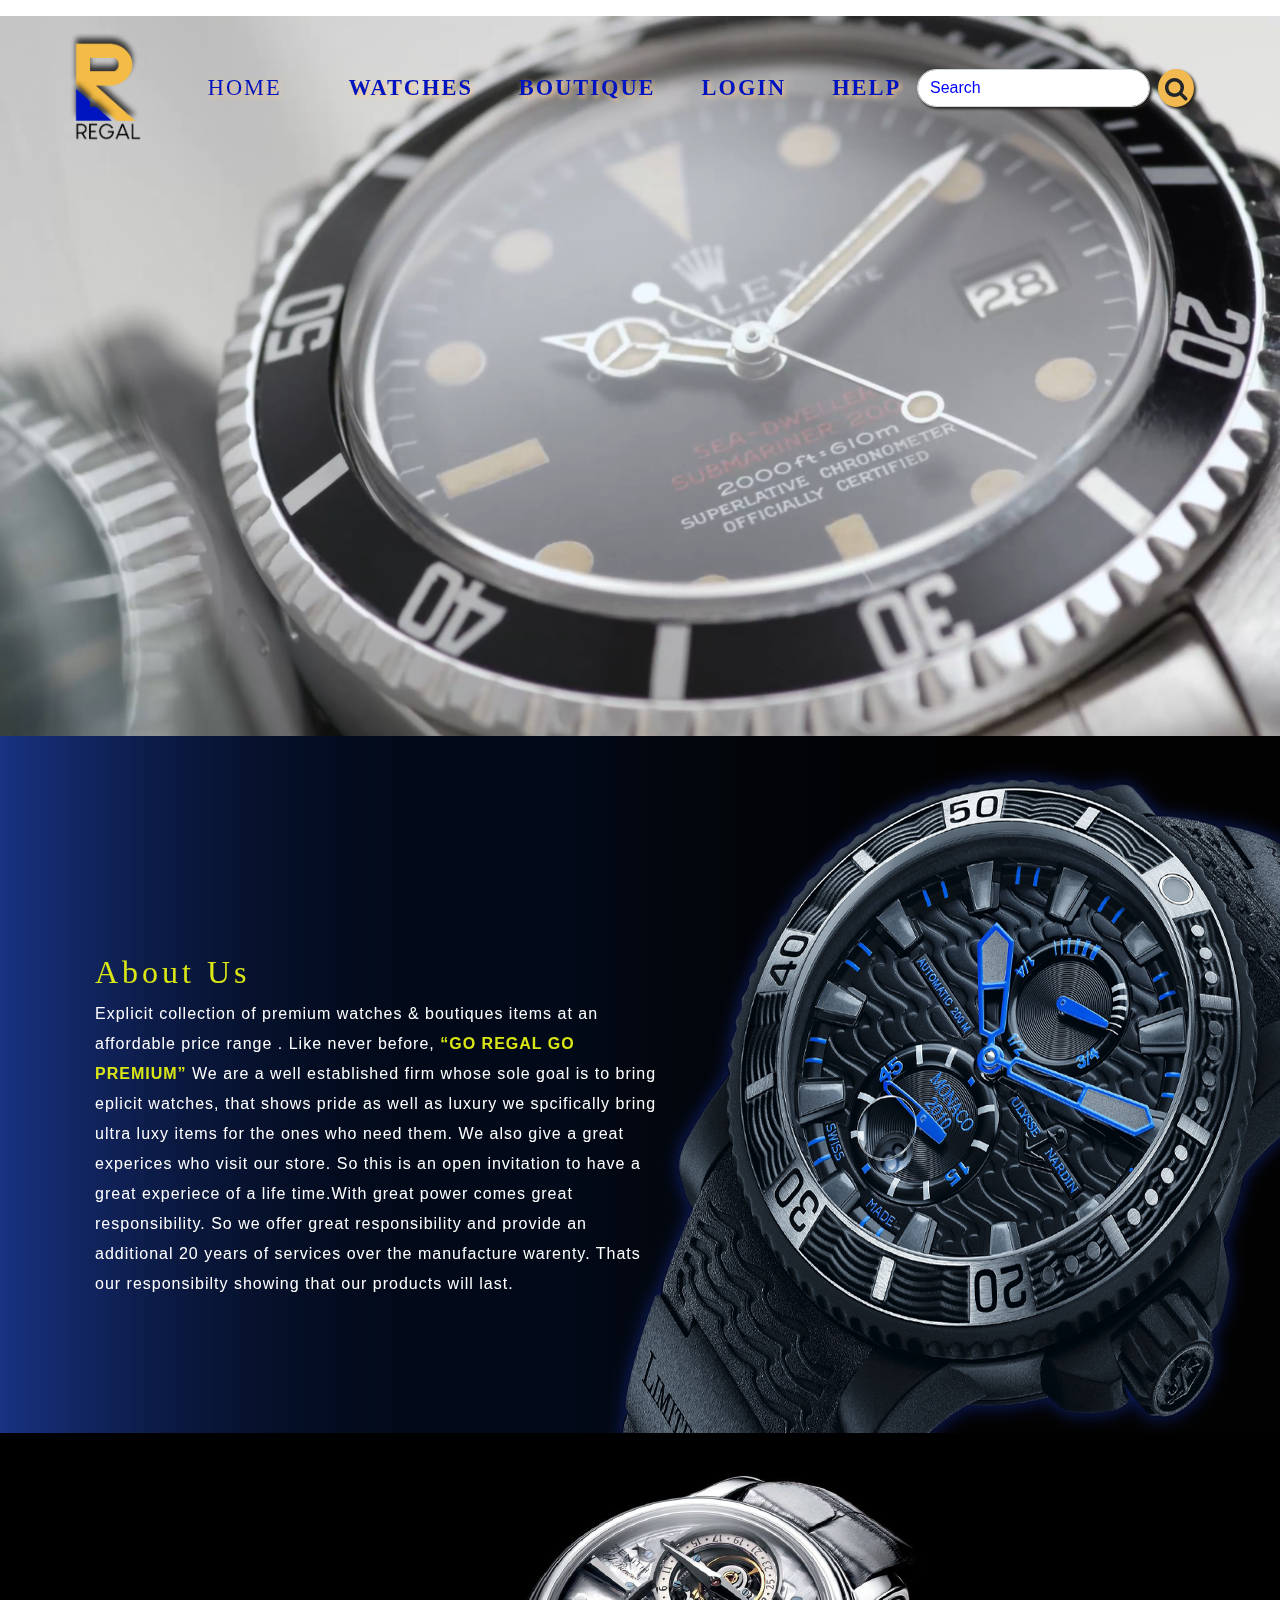
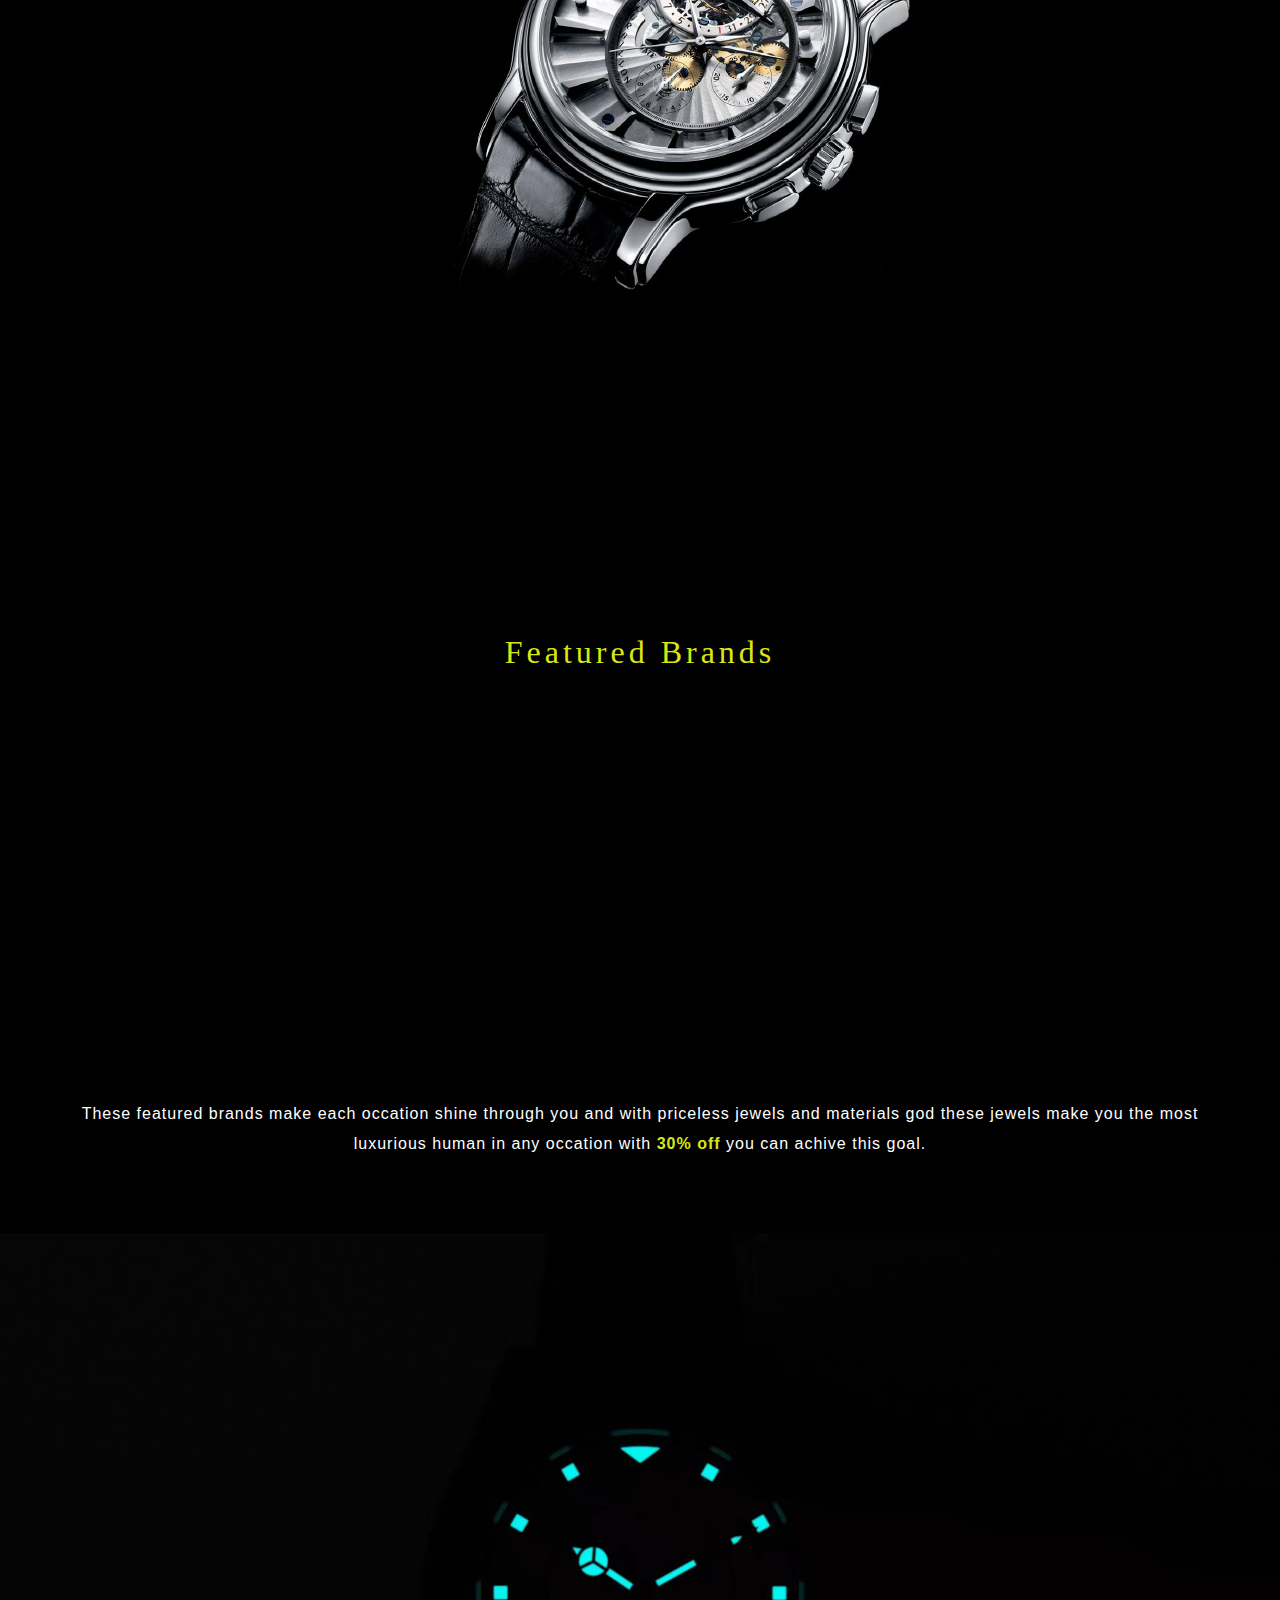
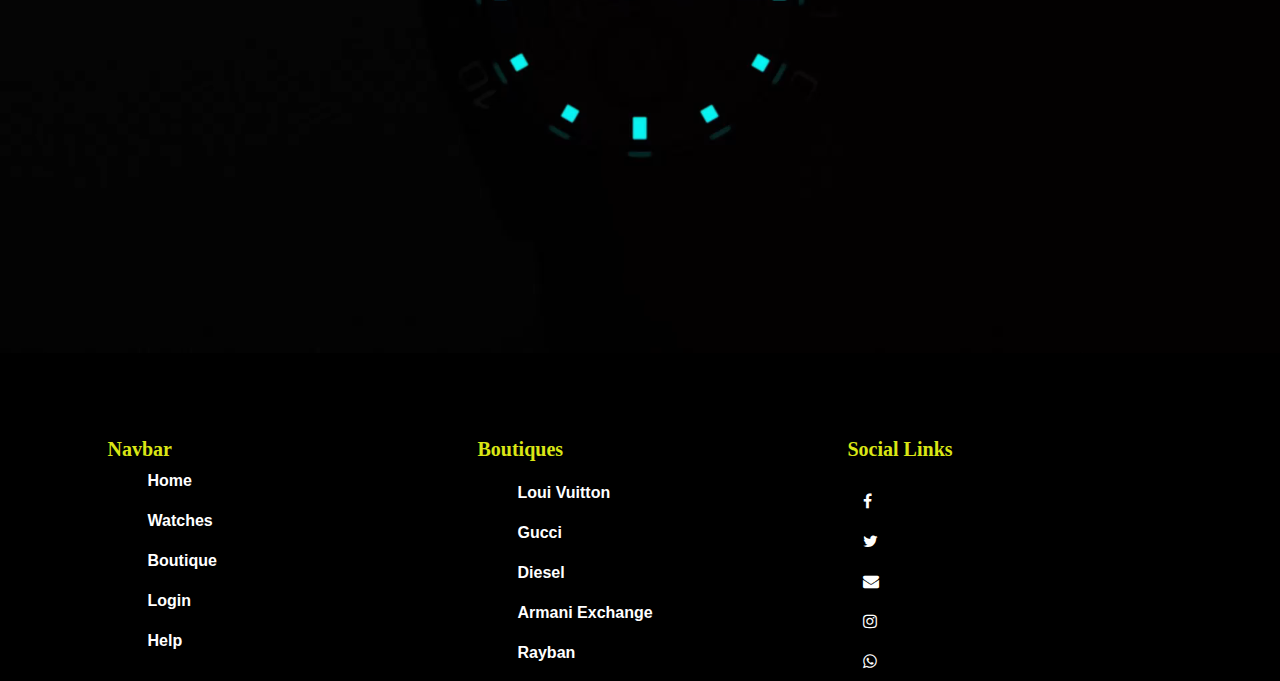
<file: index.html>
<!doctype html>
<html lang="en">

<head>
    <title>Title</title>
    <!-- Required meta tags -->
    <meta charset="utf-8">
    <meta name="viewport" content="width=device-width, initial-scale=1, shrink-to-fit=no">


    <!-- Bootstrap CSS -->
    <link rel="stylesheet" href="https://stackpath.bootstrapcdn.com/font-awesome/4.7.0/css/font-awesome.min.css">
    <link rel="stylesheet" href="https://stackpath.bootstrapcdn.com/bootstrap/4.3.1/css/bootstrap.min.css"
        integrity="sha384-ggOyR0iXCbMQv3Xipma34MD+dH/1fQ784/j6cY/iJTQUOhcWr7x9JvoRxT2MZw1T" crossorigin="anonymous">
        <link rel="stylesheet" href="https://unpkg.com/aos@next/dist/aos.css" />
    <link rel="stylesheet" href="./css/style.css">



</head>

<body>
    <nav class="navbar navbar-expand-sm">

        <a class="navbar-brand" href="./index.html"><img src="./images/final_logo-01-01.png" alt=""
                style="height:110px;padding-left:50px;padding-right: 10px;"></a>
        <li class="nav-item home" style="list-style: none;">
            <a class="nav-link" href="./index.html"
                style="text-decoration: none;font-weight: 300;font-family:Louis George Café;">HOME</a>
        </li>
        <button class="navbar-toggler d-lg-none" type="button" data-toggle="collapse" data-target="#collapsibleNavId"
            aria-controls="collapsibleNavId" aria-expanded="false" aria-label="Toggle navigation"
            style="background-color: aliceblue;">
            <span class="navbar-toggler-icon" style="background-color: ;"></span>
        </button>
        <div class="collapse navbar-collapse" id="collapsibleNavId">
            <ul class="navbar-nav mx-auto">

                <li class="nav-item">
                    <a class="nav-link" href="./watches.html" style="text-decoration: none;">WATCHES</a>
                </li>
                <li class="nav-item">
                    <a class="nav-link" href="./boutiques.html" style="text-decoration: none;">BOUTIQUE</a>
                </li>
                <li class="nav-item">
                    <a class="nav-link" href="./login.html" style="text-decoration: none;">LOGIN</a>
                </li>
                <li class="nav-item">
                    <a class="nav-link" href="./help.html" style="text-decoration: none;">HELP</a>
                </li>

            </ul>
            <form class="form-inline my-2 my-lg-0 row search_col" style="margin-right: 70px;">
                <input class="form-control mr-sm-2 search_bar" type="text" placeholder="Search"
                    style="box-shadow: 2px 2px 3px #26211C;">
                <div class="social-icon fa fa-search text-center search_button" type="submit"
                    style="box-shadow: 2px 2px 3px #26211C;"></div>
            </form>
        </div>
    </nav>

    <video autoplay muted loop src="./videos/intro.mp4" class="intro"></video>

    <div class="about">
        <div class="container about-content" data-aos="fade-up">
            <h3>About Us</h3>
            <p>
                Explicit collection of premium watches & boutiques
                items at an affordable price range . Like never before,
                <b style="color:#dae615">“GO REGAL GO PREMIUM”</b>
                We are a well established firm
                whose sole goal is to bring eplicit
                watches, that shows pride as well
                as luxury we spcifically bring
                ultra luxy items for the ones who
                need them.
                We also give a great experices
                who visit our store. So this is an
                open invitation to have a great
                experiece of a life time.With great power comes great
                responsibility. So we offer great
                responsibility and provide an
                additional 20 years of services
                over the manufacture warenty.
                Thats our responsibilty showing
                that our products will last.
            </p>

        </div>
    </div>
    <div class="mechanics">
        <div class="mechanic" data-aos="fade-up"> 
        <h3 class="text-center">Our Mechanics</h3>
        <p class="text-center">
            With 1000 of moving parts each of our watches are unique and a measterpiece that lasts several decades
            we can customise each watch for your liking to make tham a unique one.
        </p>
    </div>
    </div>
    <div class="featured_items">
        <div class=" container featured text-center">
            <h3 style="margin-top:50px;">Featured Brands</h3>
            <div class="row featured_col" style="margin-top:-30px;">
                <div class="col-sm-4 feat_1 feat" data-aos="fade-right">
              
                    <img src="./images/hublot.png" alt="">
                    <div class="middle">
                        <div class="text">
                            <h5 style="color: white;">HUBLOT</h5>
                            <button class="btn btn-block btn-primary">Buy Now</button>
                        </div>
                    </div>

                </div>
                <div class="col-sm-4 feat_2 feat" data-aos="fade-up">
                  
                    <img src="./images/rolex.png" alt="">
                    <div class="middle">
                        <div class="text">
                            <h5 style="color: white;">ROLEX</h5>
                            <button class="btn btn-block btn-primary">Buy Now</button>
                        </div>
                    </div>
                </div>
                <div class="col-sm-4 feat_3 feat" data-aos="fade-left">
                   
                    <img src="./images/pathek.png" alt="">
                    <div class="middle">
                        <div class="text">
                            <h5 style="color: white;">PATHEK PHILIPP</h5>
                            <button class="btn btn-block btn-primary">Buy Now</button>
                        </div>
                    </div>
                </div>
                <div class="featured_item_content">
                    <p>
                    These featured brands make each occation shine through you and with priceless 
                    jewels and materials god these jewels make you the most luxurious human in any occation 
                    with <b style="color:#dae615;">30% off</b> you can achive this goal. 
                    </p>
                </div>
            </div>
          
        </div>
       
    </div>
   
    <br>
    <br>
    <video class="yatch" autoplay muted loop src="./videos/yatch master.mp4" class="intro">
        
     
    </video>
    <div class="yatch-master text-center" data-aos="fade-up">
        <h2 style="font-family:Louis George Café;">
            ROLEX YATCH-MASTER
           
        </h2>
        <h3 style="color:black">
            For the master in you
        </h3>
       
      </div>

    <footer class="index-footer" style="margin-top: -150px;">
      
      
        <div class="container row">
         
          <div class="col-sm-1"></div>
          <div class="col-sm-4 navbar-bottom">
            <h5><b style="color:#dae615; font-family: Romantic;">Navbar</b></h5>
          <a href="./index.html" style="text-decoration: none;"><ul>Home</ul></a>
          <a href="./watches.html" style="text-decoration: none;"><ul>Watches</ul></a>
          <a href="./boutiques.html" style="text-decoration: none;"><ul>Boutique</ul></a>
          <a href="./login.html" style="text-decoration: none;"><ul>Login</ul></a>
          <a href="./help.html" style="text-decoration: none;"><ul>Help</ul></a>
          </div>
          <div class="col-sm-4 book-tickets">
            <h5><b style="color:#dae615;font-family: Romantic;">Boutiques</b></h5>
            <ul style="margin-top: 20px;">Loui Vuitton</ul>
            <ul>Gucci</ul>
            <ul>Diesel</ul>
            <ul>Armani Exchange</ul>
            <ul>Rayban</ul>
    
          </div>
          <div class="col-sm-3 link">
            <h5><b style="color:#dae615; font-family: Romantic;">Social Links</b></h5>
            <div class="col-sm-1 social-links" style="margin-top: 20px;">
              <a href="#" class="fa fa-facebook"></a>
              <a href="#" class="fa fa-twitter"></a>
              <a href="#" class="fa fa-envelope"></a>
              <a href="#" class="fa fa-instagram"></a>
              <a href="#" class="fa fa-whatsapp"></a>
            </div>
          </div>
          <br>
      </footer>
 


    <!-- Optional JavaScript -->
    <!-- jQuery first, then Popper.js, then Bootstrap JS -->
    <script src="https://code.jquery.com/jquery-3.3.1.slim.min.js"
        integrity="sha384-q8i/X+965DzO0rT7abK41JStQIAqVgRVzpbzo5smXKp4YfRvH+8abtTE1Pi6jizo"
        crossorigin="anonymous"></script>
    <script src="https://cdnjs.cloudflare.com/ajax/libs/popper.js/1.14.7/umd/popper.min.js"
        integrity="sha384-UO2eT0CpHqdSJQ6hJty5KVphtPhzWj9WO1clHTMGa3JDZwrnQq4sF86dIHNDz0W1"
        crossorigin="anonymous"></script>
    <script src="https://stackpath.bootstrapcdn.com/bootstrap/4.3.1/js/bootstrap.min.js"
        integrity="sha384-JjSmVgyd0p3pXB1rRibZUAYoIIy6OrQ6VrjIEaFf/nJGzIxFDsf4x0xIM+B07jRM"
        crossorigin="anonymous"></script>
        <script src="https://unpkg.com/aos@next/dist/aos.js"></script>
        <script>
          AOS.init({
           
              duration:1500
          }
         

          );
        </script>
    </body>

</html>
</file>
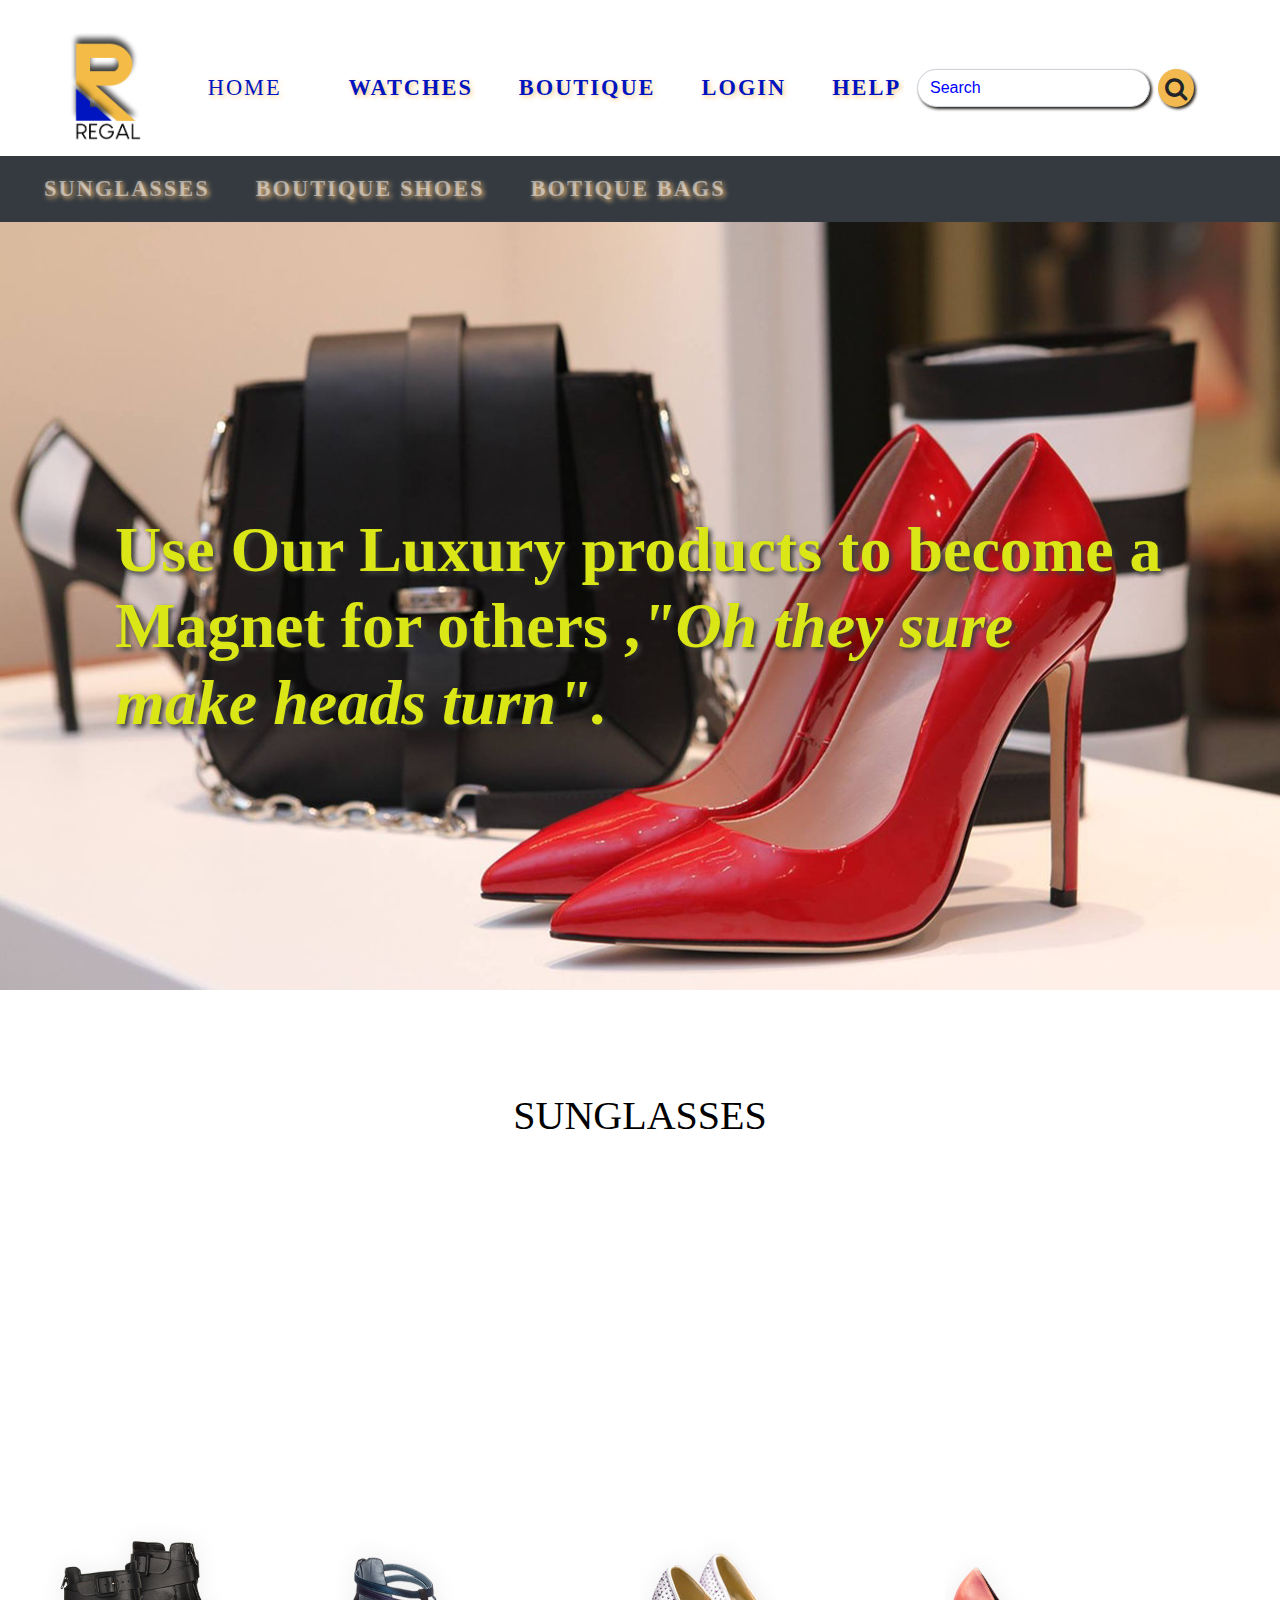
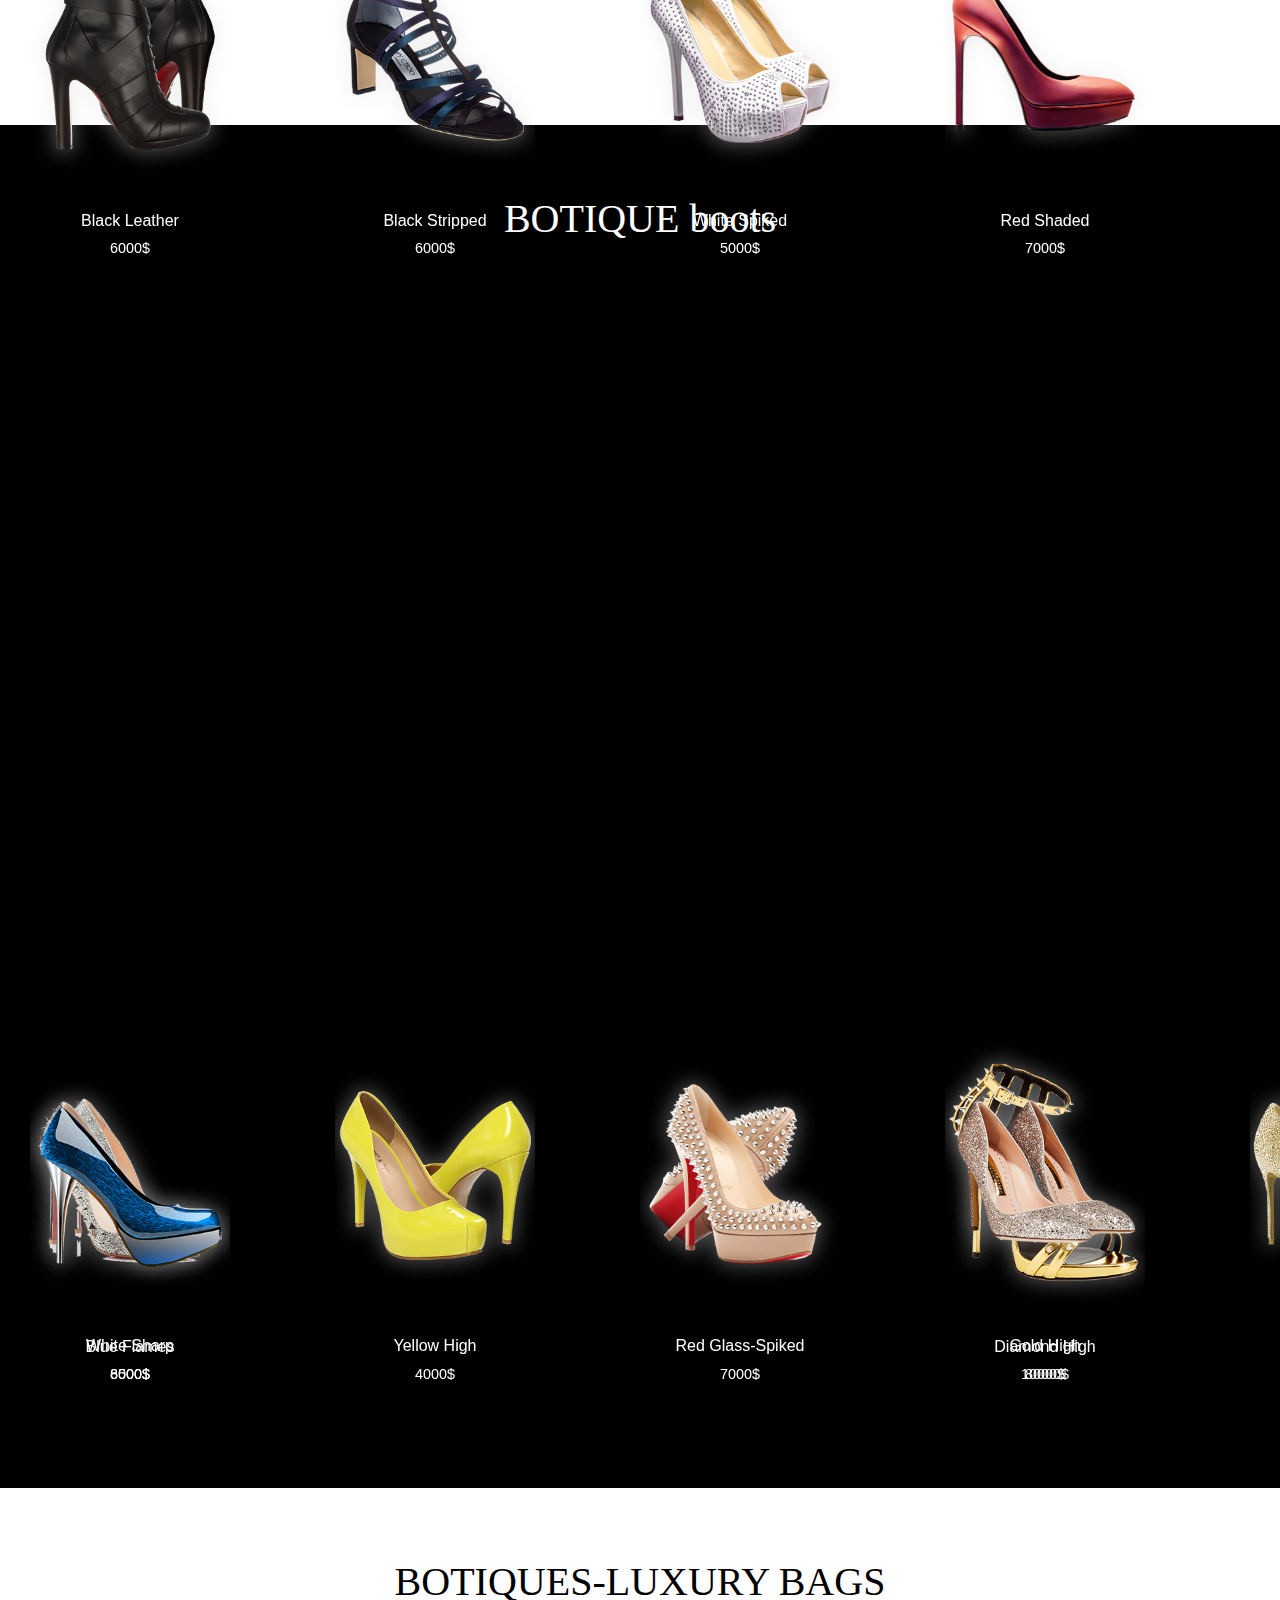
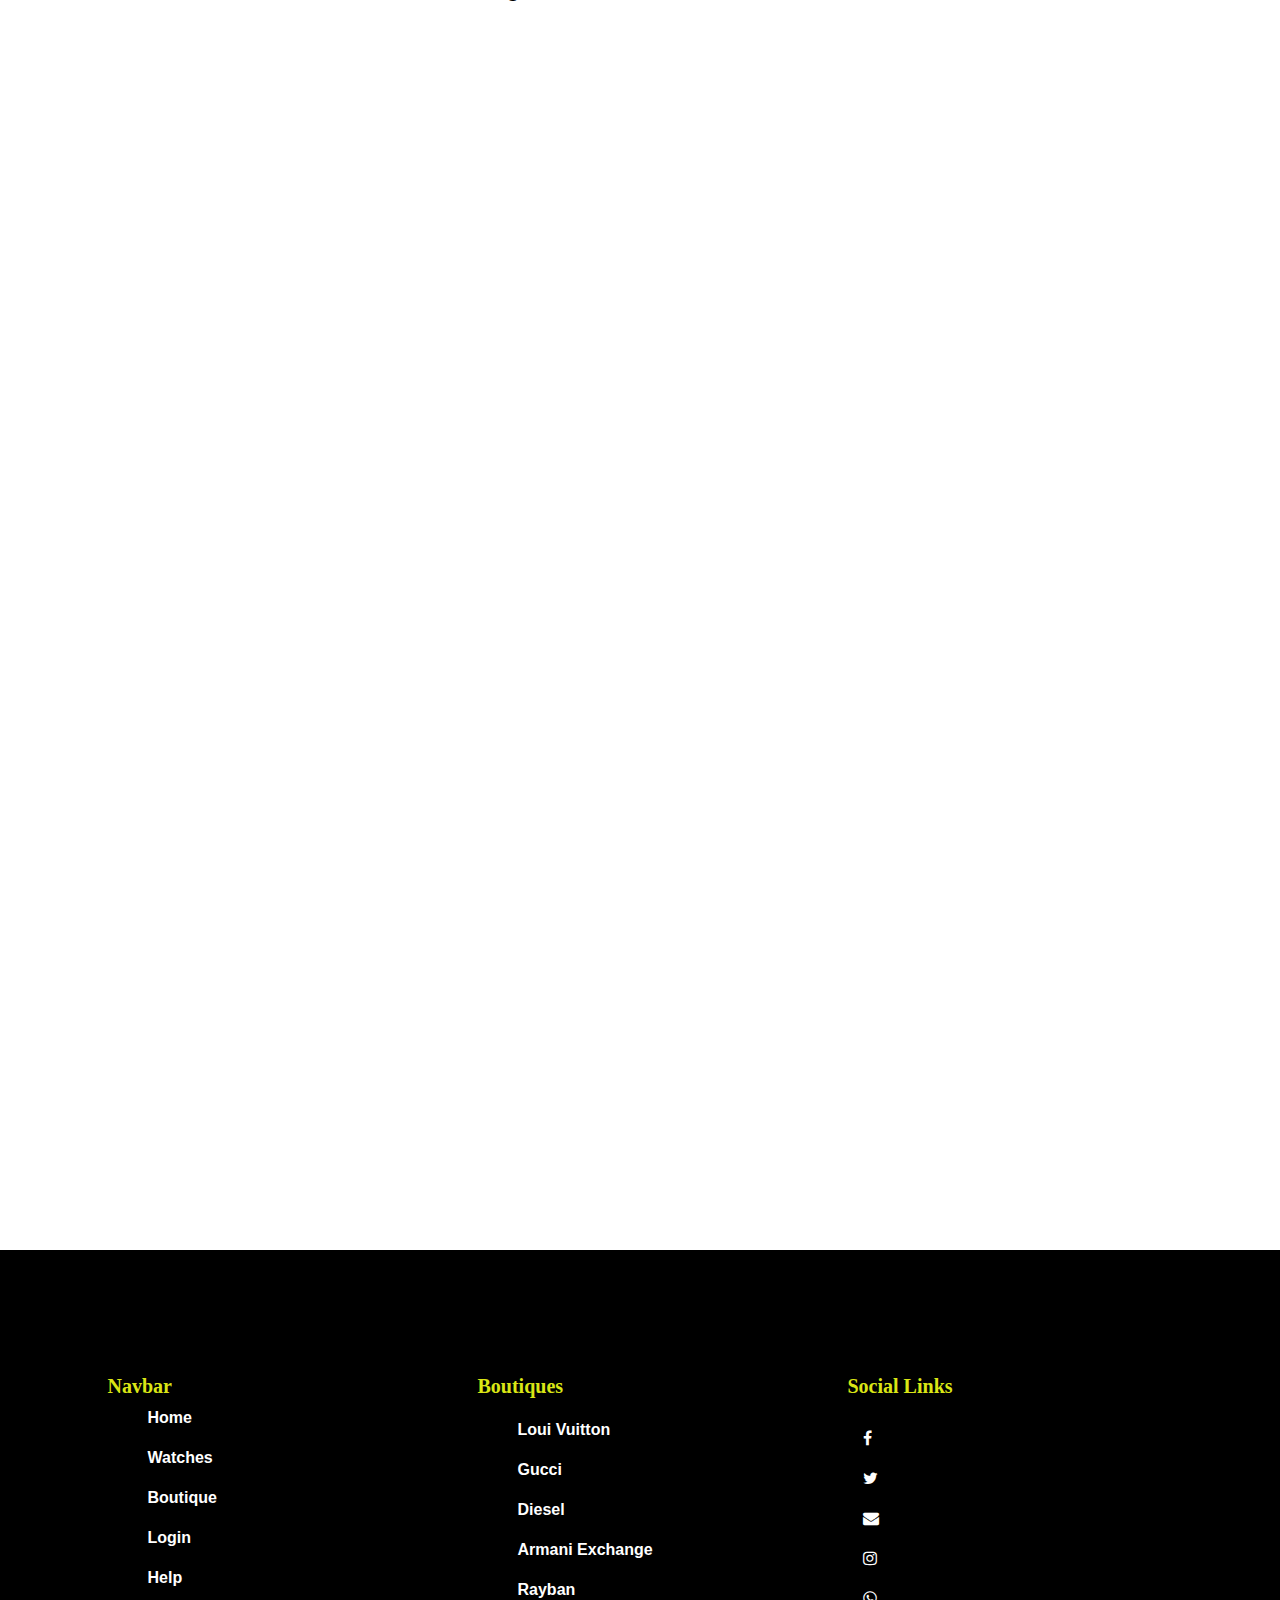
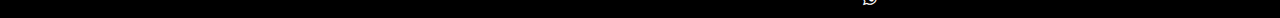
<file: boutiques.html>
<!doctype html>
<html lang="en">

<head>
  <title>Title</title>
  <!-- Required meta tags -->
  <meta charset="utf-8">
  <meta name="viewport" content="width=device-width, initial-scale=1, shrink-to-fit=no">


  <!-- Bootstrap CSS -->
  <link rel="stylesheet" href="https://stackpath.bootstrapcdn.com/font-awesome/4.7.0/css/font-awesome.min.css">
  <link rel="stylesheet" href="https://stackpath.bootstrapcdn.com/bootstrap/4.3.1/css/bootstrap.min.css"
    integrity="sha384-ggOyR0iXCbMQv3Xipma34MD+dH/1fQ784/j6cY/iJTQUOhcWr7x9JvoRxT2MZw1T" crossorigin="anonymous">
  <link rel="stylesheet" href="https://unpkg.com/aos@next/dist/aos.css" />
  <link rel="stylesheet" href="./css/style.css">



</head>

<body>
  <nav class="navbar navbar-expand-sm" style="background-color: rgb(255, 255, 255);">

    <a class="navbar-brand" href="#"><img src="./images/final_logo-01-01.png" alt=""
        style="height:110px;padding-left:50px;padding-right: 10px;"></a>
    <li class="nav-item home" style="list-style: none;">
      <a class="nav-link" href="./index.html"
        style="text-decoration: none;font-weight: 300;font-family:Louis George Café;">HOME</a>
    </li>
    <button class="navbar-toggler d-lg-none" type="button" data-toggle="collapse" data-target="#collapsibleNavId"
      aria-controls="collapsibleNavId" aria-expanded="false" aria-label="Toggle navigation"
      style="background-color: aliceblue;">
      <span class="navbar-toggler-icon" style="background-color: ;"></span>
    </button>
    <div class="collapse navbar-collapse" id="collapsibleNavId">
      <ul class="navbar-nav mx-auto">

        <li class="nav-item">
          <a class="nav-link" href="./watches.html" style="text-decoration: none;">WATCHES</a>
        </li>
        <li class="nav-item">
          <a class="nav-link" href="./boutiques.html" style="text-decoration: none;">BOUTIQUE</a>
        </li>
        <li class="nav-item">
          <a class="nav-link" href="./login.html" style="text-decoration: none;">LOGIN</a>
        </li>
        <li class="nav-item">
          <a class="nav-link" href="./help.html" style="text-decoration: none;">HELP</a>
        </li>

      </ul>
      <form class="form-inline my-2 my-lg-0 row search_col" style="margin-right: 70px;">
        <input class="form-control mr-sm-2 search_bar" type="text" placeholder="Search"
          style="box-shadow: 2px 2px 3px #26211C;">
        <div class="social-icon fa fa-search text-center search_button" type="submit"
          style="box-shadow: 2px 2px 3px #26211C;"></div>
      </form>
    </div>
  </nav>
 
  <navigation_trending class="navbar navbar-expand-sm bg-dark navbar-dark">
    <ul class="navbar-nav">
      
      <li class="nav-item">
        <a class="nav-link" href="#section2">SUNGLASSES</a>
      </li>
      <li class="nav-item">
        <a class="nav-link" href="#section3">BOUTIQUE SHOES</a>
      </li>
      <li class="nav-item">
        <a class="nav-link" href="#section4">BOTIQUE BAGS</a>
      </li>
      </li>
    </ul>
  </navigation_trending>










  <div id="section1" class="container-fluid boutique-1" style="padding-top:70px;padding-bottom:70px;background-color: #ffffff;">
    <h1 data-aos="fade-up">
      Use Our Luxury products to become a Magnet for others ,<i>"Oh they sure make heads turn".</i>
    </h1>
  </div>

  <div id="section2" class="container-fluid " style="padding-top:70px;padding-bottom:70px;background-color: #ffffff;">
    <h1 class="text-center"
      style="text-decoration: none;font-family: Louis George Café;color:black;padding-bottom: 40px;">SUNGLASSES</h1>
    <div class="col-sm-12 row">
      <div class="col-sm-3 glasses" data-aos="flip-up" data-aos-duration="1500">
        <a href="#">
          <figure class="figure">
            <img src="./images/edited/aviator-edited.png" style="width:200px;" class="figure-img img-fluid rounded"
              alt="A generic square placeholder image with rounded corners in a figure.">
            <figcaption class="figure-caption text-center" style="color: #000000;padding-top: 20px;">
              <h6>Aviator</h6>
              <p>70$</p>
            </figcaption>
          </figure>
          </a>
      </div>
      <div class="col-sm-3 glasses"data-aos="flip-up" data-aos-duration="1800">
        <a href="#">
          <figure class="figure">
            <img src="./images/edited/cat-eye-edited.png" style="width:200px;" class="figure-img img-fluid rounded"
              alt="A generic square placeholder image with rounded corners in a figure.">
            <figcaption class="figure-caption text-center" style="color: #000000;padding-top: 20px;">
              <h6>Cat Eye</h6>
              <p>40$</p>
            </figcaption>
          </figure>
        </a>
      </div>
      <div class="col-sm-3 glasses" data-aos="flip-up" data-aos-duration="2100">
        <a href="#">
          <figure class="figure">
            <img src="./images/edited/glacier glasses-edited.png" style="width:200px;"
              class="figure-img img-fluid rounded"
              alt="A generic square placeholder image with rounded corners in a figure.">
            <figcaption class="figure-caption text-center" style="color: #000000;padding-top: 20px;">
              <h6>Glacier Glasses</h6>
              <p>200$</p>
            </figcaption>
          </figure>
        </a>
      </div>
      <div class="col-sm-3 glasses" data-aos="flip-up" data-aos-duration="2400">
        <a href="#">
          <figure class="figure">
            <img src="./images/edited/half frame-edited.png" style="width:200px;" class="figure-img img-fluid rounded"
              alt="A generic square placeholder image with rounded corners in a figure.">
            <figcaption class="figure-caption text-center" style="color: #000000;padding-top: 20px;">
              <h6>Half Frame</h6>
              <p>100$</p>
            </figcaption>
          </figure>
        </a>
      </div>
    </div>
    <div class="col-sm-12 row rows" style="margin-top:50px;">
      <div class="col-sm-3 glasses" data-aos="flip-down" data-aos-duration="1500">
        <a href="#">
          <figure class="figure">
            <img src="./images/edited/oversize-edited.png" style="width:200px;" class="figure-img img-fluid rounded"
              alt="A generic square placeholder image with rounded corners in a figure.">
            <figcaption class="figure-caption text-center" style="color: #000000;padding-top: 20px;">
              <h6>Over Sized</h6>
              <p>250$</p>
            </figcaption>
          </figure>
        </a>
      </div>
      <div class="col-sm-3 glasses" data-aos="flip-down" data-aos-duration="1800">
        <a href="#">
          <figure class="figure">
            <img src="./images/edited/shield-edited.png" style="width:200px;" class="figure-img img-fluid rounded"
              alt="A generic square placeholder image with rounded corners in a figure.">
            <figcaption class="figure-caption text-center" style="color: #000000;padding-top: 20px;">
              <h6>Shield</h6>
              <p>150$</p>
            </figcaption>
          </figure>
        </a>
      </div>
      <div class="col-sm-3 glasses" data-aos="flip-down" data-aos-duration="2100">
        <a href="#">
          <figure class="figure">
            <img src="./images/edited/sports-edited.png" style="width:200px;" class="figure-img img-fluid rounded"
              alt="A generic square placeholder image with rounded corners in a figure.">
            <figcaption class="figure-caption text-center" style="color: #000000;padding-top: 20px;">
              <h6> Sports Style</h6>
              <p>350$</p>
            </figcaption>
          </figure>
        </a>
      </div>
      <div class="col-sm-3 glasses" data-aos="flip-down" data-aos-duration="2400">
        <a href="#">
          <figure class="figure">
            <img src="./images/edited/wayfarer-edited.png" style="width:200px;" class="figure-img img-fluid rounded"
              alt="A generic square placeholder image with rounded corners in a figure.">
            <figcaption class="figure-caption text-center" style="color: #000000;padding-top: 20px;">
              <h6> Way Farer</h6>
              <p>90$</p>
            </figcaption>
          </figure>
        </a>
      </div>

    </div>
  </div>


  <div id="section3" class="container-fluid" style="padding-top:70px;padding-bottom:70px;background-color: #000000;">
    <h1 class='text-center'
    style="text-decoration: none;font-family: Louis George Café;color:rgb(255, 255, 255);padding-bottom: 40px;">BOTIQUE boots</h1>
    <div class="col-sm-12 row">
      <div class="col-sm-3 boots" data-aos="slide-down" data-aos-duration="1500">
        <a href="#">
          <figure class="figure">
            <img src="./images/boots/boots1.png" style="width:200px;" class="figure-img img-fluid rounded"
              alt="A generic square placeholder image with rounded corners in a figure.">
            <figcaption class="figure-caption text-center" style="color: #ffffff;padding-top: 20px;">
              <h6>Black Leather</h6>
              <p>6000$</p>
            </figcaption>
          </figure>
        </a>
      </div>
      <div class="col-sm-3 boots" data-aos="slide-down" data-aos-duration="1800">
        <a href="#">
          <figure class="figure">
            <img src="./images/boots/boots2.png" style="width:200px;" class="figure-img img-fluid rounded"
              alt="A generic square placeholder image with rounded corners in a figure.">
            <figcaption class="figure-caption text-center" style="color: #ffffff;padding-top: 20px;">
              <h6>Black Stripped</h6>
              <p>6000$</p>
            </figcaption>
          </figure>
        </a>
      </div>
      <div class="col-sm-3 boots" data-aos="slide-down" data-aos-duration="2100">
        <a href="#">
          <figure class="figure">
            <img src="./images/boots/boots3.png" style="width:200px;" class="figure-img img-fluid rounded"
              alt="A generic square placeholder image with rounded corners in a figure.">
            <figcaption class="figure-caption text-center" style="color: #ffffff;padding-top: 20px;">
              <h6>White Spiked</h6>
              <p>5000$</p>
            </figcaption>
          </figure>
        </a>
      </div>
      <div class="col-sm-3 boots" data-aos="slide-down" data-aos-duration="2400">
        <a href="#">
          <figure class="figure">
            <img src="./images/boots/boots4.png" style="width:200px;" class="figure-img img-fluid rounded"
              alt="A generic square placeholder image with rounded corners in a figure.">
            <figcaption class="figure-caption text-center" style="color: #ffffff;padding-top: 20px;">
              <h6>Red Shaded</h6>
              <p>7000$</p>
            </figcaption>
          </figure>
        </a>
      </div>
      <div class="col-sm-3 boots" data-aos="slide-up" data-aos-duration="1500">
        <a href="#">
          <figure class="figure">
            <img src="./images/boots/boots5.png" style="width:200px;" class="figure-img img-fluid rounded"
              alt="A generic square placeholder image with rounded corners in a figure.">
            <figcaption class="figure-caption text-center" style="color: #ffffff;padding-top: 20px;">
              <h6>White Sharp</h6>
              <p>6000$</p>
            </figcaption>
          </figure>
        </a>
      </div>
      <div class="col-sm-3 boots" data-aos="slide-up" data-aos-duration="1800">
        <a href="#">
          <figure class="figure">
            <img src="./images/boots/boots6.png" style="width:200px;" class="figure-img img-fluid rounded"
              alt="A generic square placeholder image with rounded corners in a figure.">
            <figcaption class="figure-caption text-center" style="color: #ffffff;padding-top: 20px;">
              <h6>Yellow High</h6>
              <p>4000$</p>
            </figcaption>
          </figure>
        </a>
      </div>
      <div class="col-sm-3 boots" data-aos="slide-up" data-aos-duration="2100">
        <a href="#">
          <figure class="figure">
            <img src="./images/boots/boots7.png" style="width:200px;" class="figure-img img-fluid rounded"
              alt="A generic square placeholder image with rounded corners in a figure.">
            <figcaption class="figure-caption text-center" style="color: #ffffff;padding-top: 20px;">
              <h6>Red Glass-Spiked</h6>
              <p>7000$</p>
            </figcaption>
          </figure>
        </a>
      </div>
      <div class="col-sm-3 boots" data-aos="slide-up" data-aos-duration="2400">
        <a href="#">
          <figure class="figure">
            <img src="./images/boots/boots8.png" style="width:200px;" class="figure-img img-fluid rounded"
              alt="A generic square placeholder image with rounded corners in a figure.">
            <figcaption class="figure-caption text-center" style="color: #ffffff;padding-top: 20px;">
              <h6>Gold High</h6>
              <p>8000$</p>
            </figcaption>
          </figure>
        </a>
      </div>
      <div class="col-sm-3 boots" data-aos="slide-right" data-aos-duration="1500">
        <a href="#">
          <figure class="figure">
            <img src="./images/boots/boots9.png" style="width:200px;" class="figure-img img-fluid rounded"
              alt="A generic square placeholder image with rounded corners in a figure.">
            <figcaption class="figure-caption text-center" style="color: #ffffff;padding-top: 20px;">
              <h6>Pink High</h6>
              <p>8000$</p>
            </figcaption>
          </figure>
        </a>
      </div>
      <div class="col-sm-3 boots" data-aos="slide-right" data-aos-duration="1500">
        <a href="#">
          <figure class="figure">
            <img src="./images/boots/boots10.png" style="width:200px;" class="figure-img img-fluid rounded"
              alt="A generic square placeholder image with rounded corners in a figure.">
            <figcaption class="figure-caption text-center" style="color: #ffffff;padding-top: 20px;">
              <h6>Blue Flames</h6>
              <p>8500$</p>
            </figcaption>
          </figure>
        </a>
      </div>
      <div class="col-sm-3 boots" data-aos="slide-left" data-aos-duration="1500">
        <a href="#">
          <figure class="figure">
            <img src="./images/boots/boots11.png" style="width:200px;" class="figure-img img-fluid rounded"
              alt="A generic square placeholder image with rounded corners in a figure.">
            <figcaption class="figure-caption text-center" style="color: #ffffff;padding-top: 20px;">
              <h6>Diamond High</h6>
              <p>10000$</p>
            </figcaption>
          </figure>
        </a>
      </div>      
      <div class="col-sm-3 boots" data-aos="slide-left" data-aos-duration="1500">
        <a href="#">
          <figure class="figure">
            <img src="./images/boots/boots12.png" style="width:200px;" class="figure-img img-fluid rounded"
              alt="A generic square placeholder image with rounded corners in a figure.">
            <figcaption class="figure-caption text-center" style="color: #ffffff;padding-top: 20px;">
              <h6>Gold Diamond</h6>
              <p>30000$</p>
            </figcaption>
          </figure>
        </a>
      </div>
      

    </div>
  </div>

 
  <div id="section4" class="container-fluid" style="padding-top:70px;padding-bottom:70px">
  <h1 class='text-center'
      style="text-decoration: none;font-family: Louis George Café;color:black;padding-bottom: 40px;">BOTIQUES-LUXURY
      BAGS</h1>
    <div class="col-sm-12 row">
      <div class="col-sm-3 boutiques" data-aos="zoom-in-up" data-aos-duration="1500"> 
        <a href="#">
          <figure class="figure">
            <img src="./images/boutiques/bag1.png" style="width:200px;" class="figure-img img-fluid rounded"
              alt="A generic square placeholder image with rounded corners in a figure.">
            <figcaption class="figure-caption text-center" style="color: #000000;padding-top: 20px;">
              <h6>Gucci Brown</h6>
              <p>1000$</p>
            </figcaption>
          </figure>
        </a>
      </div>
      <div class="col-sm-3 boutiques" data-aos="zoom-in-up" data-aos-duration="1800">
        <a href="#">
          <figure class="figure">
            <img src="./images/boutiques/bag2.png" style="width:200px;" class="figure-img img-fluid rounded"
              alt="A generic square placeholder image with rounded corners in a figure.">
            <figcaption class="figure-caption text-center" style="color: #000000;padding-top: 20px;">
              <h6>Gucci Italy</h6>
              <p>1500$</p>
            </figcaption>
          </figure>
        </a>
      </div>
      <div class="col-sm-3 boutiques" data-aos="zoom-in-up" data-aos-duration="2100">
        <a href="#">
          <figure class="figure">
            <img src="./images/boutiques/bag3.png" style="width:200px;" class="figure-img img-fluid rounded"
              alt="A generic square placeholder image with rounded corners in a figure.">
            <figcaption class="figure-caption text-center" style="color: #000000;padding-top: 20px;">
              <h6>Luoi Vuitton</h6>
              <p>2000$</p>
            </figcaption>
          </figure>
        </a>
      </div>
      <div class="col-sm-3 boutiques" data-aos="zoom-in-up" data-aos-duration="2400">
        <a href="#">
          <figure class="figure">
            <img src="./images/boutiques/bag4.png" style="width:200px;" class="figure-img img-fluid rounded"
              alt="A generic square placeholder image with rounded corners in a figure.">
            <figcaption class="figure-caption text-center" style="color: #000000;padding-top: 20px;">
              <h6>Dolice</h6>
              <p>2500$</p>
            </figcaption>
          </figure>
        </a>
      </div>
      <div class="col-sm-3 boutiques" data-aos="zoom-in-down" data-aos-duration="1500">
        <a href="#">
          <figure class="figure">
            <img src="./images/boutiques/bag5.png" style="width:200px;" class="figure-img img-fluid rounded"
              alt="A generic square placeholder image with rounded corners in a figure.">
            <figcaption class="figure-caption text-center" style="color: #000000;padding-top: 20px;">
              <h6>Hublot</h6>
              <p>3000$</p>
            </figcaption>
          </figure>
        </a>
      </div>
      <div class="col-sm-3 boutiques" data-aos="zoom-in-down" data-aos-duration="1800">
        <a href="#">
          <figure class="figure">
            <img src="./images/boutiques/bag6.png" style="width:200px;" class="figure-img img-fluid rounded"
              alt="A generic square placeholder image with rounded corners in a figure.">
            <figcaption class="figure-caption text-center" style="color: #000000;padding-top: 20px;">
              <h6>Michael Kores</h6>
              <p>1000$</p>
            </figcaption>
          </figure>
        </a>
      </div>
      <div class="col-sm-3 boutiques" data-aos="zoom-in-down" data-aos-duration="2100">
        <a href="#">
          <figure class="figure">
            <img src="./images/boutiques/bag7.png" style="width:200px;" class="figure-img img-fluid rounded"
              alt="A generic square placeholder image with rounded corners in a figure.">
            <figcaption class="figure-caption text-center" style="color: #000000;padding-top: 20px;">
              <h6>D.C</h6>
              <p>2000$</p>
            </figcaption>
          </figure>
        </a>
      </div>
      <div class="col-sm-3 boutiques" data-aos="zoom-in-down" data-aos-duration="2400">
        <a href="#">
          <figure class="figure">
            <img src="./images/boutiques/bag8.png" style="width:200px;" class="figure-img img-fluid rounded"
              alt="A generic square placeholder image with rounded corners in a figure.">
            <figcaption class="figure-caption text-center" style="color: #000000;padding-top: 20px;">
              <h6>Gucci Italy-Cream</h6>
              <p>2500$</p>
            </figcaption>
          </figure>
        </a>
      </div>
      <div class="col-sm-3 boutiques" data-aos="zoom-out-down" data-aos-duration="1500">
        <a href="#">
          <figure class="figure">
            <img src="./images/boutiques/bag9.png" style="width:200px;" class="figure-img img-fluid rounded"
              alt="A generic square placeholder image with rounded corners in a figure.">
            <figcaption class="figure-caption text-center" style="color: #000000;padding-top: 20px;">
              <h6>Gucci Italy-White</h6>
              <p>2500$</p>
            </figcaption>
          </figure>
        </a>
      </div>
      <div class="col-sm-3 boutiques" data-aos="zoom-out-down" data-aos-duration="1800">
        <a href="#">
          <figure class="figure">
            <img src="./images/boutiques/bag10.png" style="width:200px;" class="figure-img img-fluid rounded"
              alt="A generic square placeholder image with rounded corners in a figure.">
            <figcaption class="figure-caption text-center" style="color: #000000;padding-top: 20px;">
              <h6>BLLB yellow</h6>
              <p>3000$</p>
            </figcaption>
          </figure>
        </a>
      </div>
      <div class="col-sm-3 boutiques" data-aos="zoom-out-down" data-aos-duration="2100">
        <a href="#">
          <figure class="figure">
            <img src="./images/boutiques/bag11.png" style="width:200px;" class="figure-img img-fluid rounded"
              alt="A generic square placeholder image with rounded corners in a figure.">
            <figcaption class="figure-caption text-center" style="color: #000000;padding-top: 20px;">
              <h6>Gucci Vienna</h6>
              <p>2500$</p>
            </figcaption>
          </figure>
        </a>
      </div>
      <div class="col-sm-3 boutiques" data-aos="zoom-out-down" data-aos-duration="2400">
        <a href="#">
          <figure class="figure">
            <img src="./images/boutiques/bag12.png" style="width:200px;" class="figure-img img-fluid rounded"
              alt="A generic square placeholder image with rounded corners in a figure.">
            <figcaption class="figure-caption text-center" style="color: #000000;padding-top: 20px;">
              <h6>Dolice Green</h6>
              <p>3000$</p>
            </figcaption>
          </figure>
        </a>
      </div>

    </div>
  </div>





  <footer>
    <br>
  
    <div class="container row">
         
      <div class="col-sm-1"></div>
      <div class="col-sm-4 navbar-bottom">
        <h5><b style="color:#dae615; font-family: Romantic;">Navbar</b></h5>
      <a href="./index.html" style="text-decoration: none;"><ul>Home</ul></a>
      <a href="./watches.html" style="text-decoration: none;"><ul>Watches</ul></a>
      <a href="./boutiques.html" style="text-decoration: none;"><ul>Boutique</ul></a>
      <a href="./login.html" style="text-decoration: none;"><ul>Login</ul></a>
      <a href="./help.html" style="text-decoration: none;"><ul>Help</ul></a>
      </div>
      <div class="col-sm-4 book-tickets">
        <h5><b style="color:#dae615;font-family: Romantic;">Boutiques</b></h5>
        <ul style="margin-top: 20px;">Loui Vuitton</ul>
        <ul>Gucci</ul>
        <ul>Diesel</ul>
        <ul>Armani Exchange</ul>
        <ul>Rayban</ul>

      </div>
      <div class="col-sm-3 link">
        <h5><b style="color:#dae615; font-family: Romantic;">Social Links</b></h5>
        <div class="col-sm-1 social-links" style="margin-top: 20px;">
          <a href="#" class="fa fa-facebook"></a>
          <a href="#" class="fa fa-twitter"></a>
          <a href="#" class="fa fa-envelope"></a>
          <a href="#" class="fa fa-instagram"></a>
          <a href="#" class="fa fa-whatsapp"></a>
        </div>
      </div>
      <br>
  </footer>

  <!-- Optional JavaScript -->
  <!-- jQuery first, then Popper.js, then Bootstrap JS -->
  <script src="https://code.jquery.com/jquery-3.3.1.slim.min.js"
    integrity="sha384-q8i/X+965DzO0rT7abK41JStQIAqVgRVzpbzo5smXKp4YfRvH+8abtTE1Pi6jizo"
    crossorigin="anonymous"></script>
  <script src="https://cdnjs.cloudflare.com/ajax/libs/popper.js/1.14.7/umd/popper.min.js"
    integrity="sha384-UO2eT0CpHqdSJQ6hJty5KVphtPhzWj9WO1clHTMGa3JDZwrnQq4sF86dIHNDz0W1"
    crossorigin="anonymous"></script>
  <script src="https://stackpath.bootstrapcdn.com/bootstrap/4.3.1/js/bootstrap.min.js"
    integrity="sha384-JjSmVgyd0p3pXB1rRibZUAYoIIy6OrQ6VrjIEaFf/nJGzIxFDsf4x0xIM+B07jRM"
    crossorigin="anonymous"></script>
  <script src="https://unpkg.com/aos@next/dist/aos.js"></script>
  <script>
    AOS.init({

      duration: 1500
    }


    );
  </script>
</body>

</html>
</file>
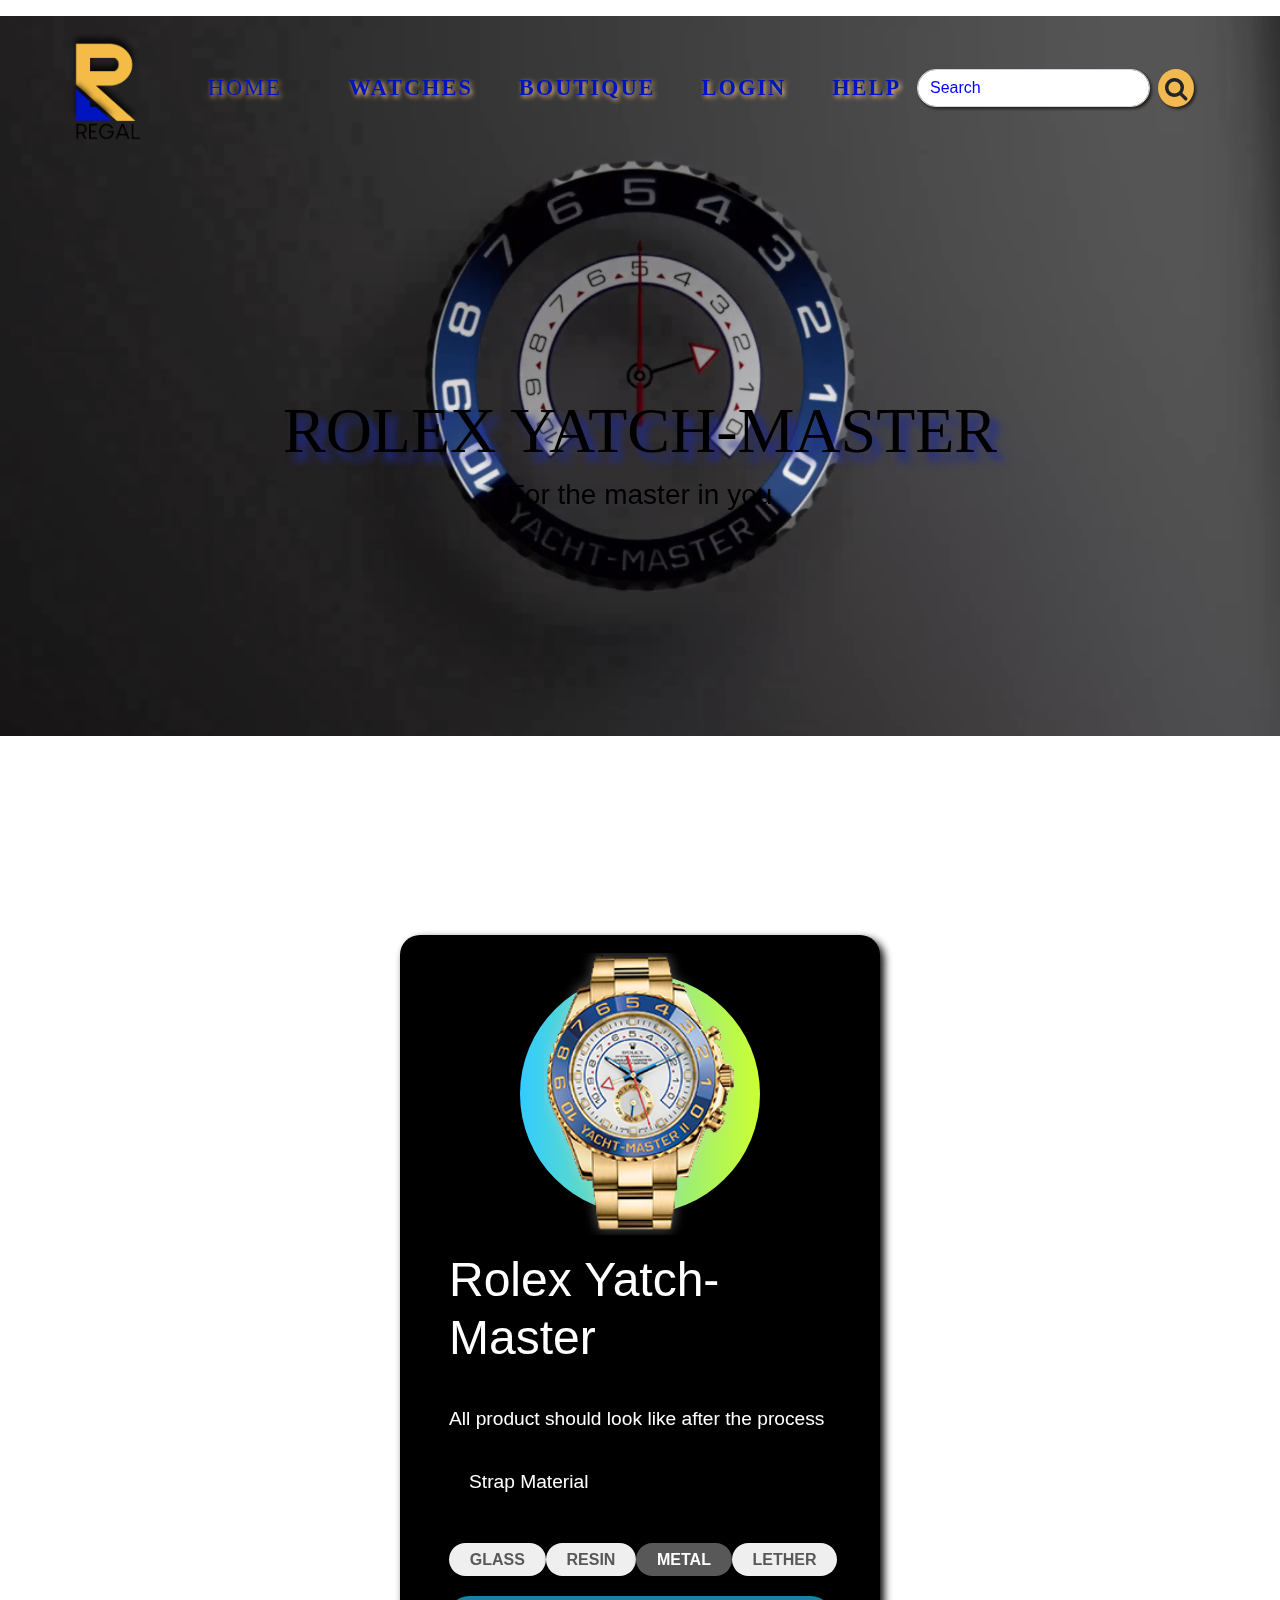
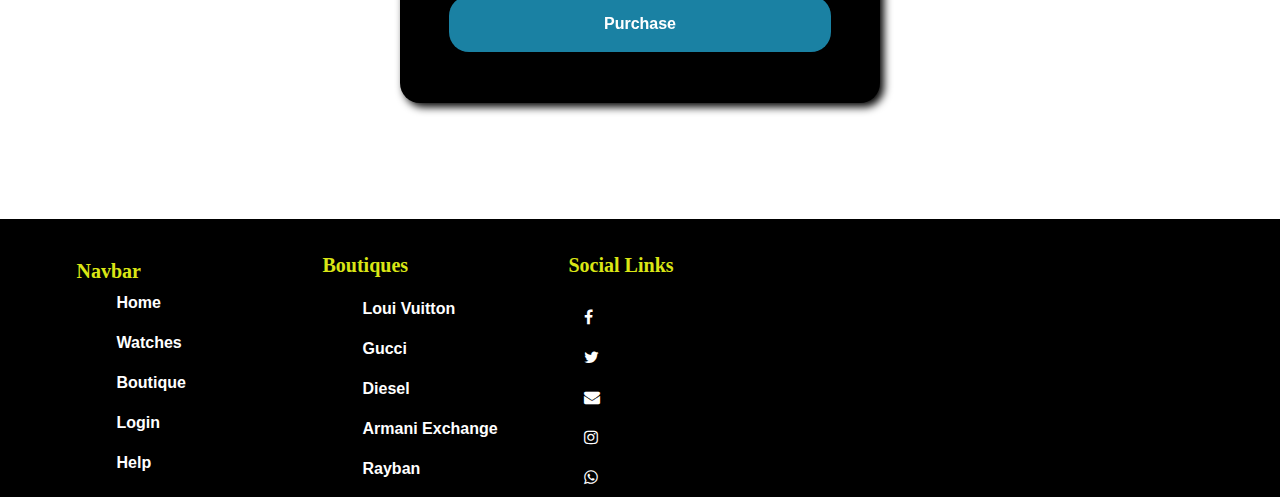
<file: detail.html>
<!doctype html>
<html lang="en">
  <head>
    <title>Title</title>
    <!-- Required meta tags -->
    <meta charset="utf-8">
    <meta name="viewport" content="width=device-width, initial-scale=1, shrink-to-fit=no">
    <link rel="preconnect" href="https://fonts.gstatic.com">
    <link rel="preconnect" href="https://fonts.gstatic.com">
    <link href="https://fonts.googleapis.com/css2?family=Spartan:wght@200&display=swap" rel="stylesheet">
    <link href="https://fonts.googleapis.com/css2?family=Spartan&display=swap" rel="stylesheet">
    <link rel="stylesheet" href="https://stackpath.bootstrapcdn.com/font-awesome/4.7.0/css/font-awesome.min.css">
    <link rel="preconnect" href="https://fonts.gstatic.com">
    <link href="https://fonts.googleapis.com/css2?family=Righteous&display=swap" rel="stylesheet">
   
    <!-- Bootstrap CSS -->
    <link rel="stylesheet" href="https://stackpath.bootstrapcdn.com/bootstrap/4.3.1/css/bootstrap.min.css" integrity="sha384-ggOyR0iXCbMQv3Xipma34MD+dH/1fQ784/j6cY/iJTQUOhcWr7x9JvoRxT2MZw1T" crossorigin="anonymous">
    <link rel="stylesheet" href="./css/details-style.css">  
</head>
  <body>
      
    <nav class="navbar navbar-expand-sm">

        <a class="navbar-brand" href="./index.html"><img src="./images/final_logo-01-01.png" alt=""
            style="height:110px;padding-left:50px;padding-right: 10px;"></a>
        <li class="nav-item home" style="list-style: none;">
          <a class="nav-link" href="../html/index.html"
            style="text-decoration: none;font-weight: 300;font-family:Louis George Café;">HOME</a>
        </li>
        <button class="navbar-toggler d-lg-none" type="button" data-toggle="collapse" data-target="#collapsibleNavId"
          aria-controls="collapsibleNavId" aria-expanded="false" aria-label="Toggle navigation"
          style="background-color: aliceblue;">
          <span class="navbar-toggler-icon" style="background-color: ;"></span>
        </button>
        <div class="collapse navbar-collapse" id="collapsibleNavId">
          <ul class="navbar-nav mx-auto">
    
            <li class="nav-item">
              <a class="nav-link" href="./watches.html" style="text-decoration: none;">WATCHES</a>
            </li>
            <li class="nav-item">
              <a class="nav-link" href="./boutiques.html" style="text-decoration: none;">BOUTIQUE</a>
            </li>
            <li class="nav-item">
              <a class="nav-link" href="./login.html" style="text-decoration: none;">LOGIN</a>
            </li>
            <li class="nav-item">
              <a class="nav-link" href="./help.html" style="text-decoration: none;">HELP</a>
            </li>
    
          </ul>
          <form class="form-inline my-2 my-lg-0 row search_col" style="margin-right: 70px;">
            <input class="form-control mr-sm-2 search_bar" type="text" placeholder="Search"
              style="box-shadow: 2px 2px 3px #26211C;">
            <div class="social-icon fa fa-search text-center search_button" type="submit"
              style="box-shadow: 2px 2px 3px #26211C;"></div>
          </form>
        </div>
      </nav>
      
     
          <video class="yatch" autoplay muted loop src="./videos/yatch master.mp4" class="intro">
        
     
    </video>
    <div class="yatch-master text-center" data-aos="fade-up">
        <h2 style="font-family:Louis George Café;">
            ROLEX YATCH-MASTER
           
        </h2>
        <h3 style="color:black">
            For the master in you
        </h3>
       
      </div>
<div class="aviator">
      <div class="container">
          <div class="card">
              <div class="sneaker">
                  <div class="circle"></div>
                  <img src="./images/watches1/gold rolex.png" alt="aviator">
              </div>
              <div class="info">
                  <h1 class="title">
                      Rolex Yatch-Master
                  </h1>
                  <h3>All product should look like after the process</h3>
                  <h4 class="strap">
                      Strap Material
                  </h4>
                  <div class="sizes">
                      <button>GLASS</button>
                      <button>RESIN</button>
                      <button class="active">METAL</button>
                      <button>LETHER</button>
                  </div>
                  <div class="purchase">
                      <button>Purchase</button>
                  </div>
              </div>
          </div>
      </div>
    </div>






    <footer>
    <br>
  
    <div class="container row">
         
      <div class="col-sm-1"></div>
      <div class="col-sm-4 navbar-bottom">
        <h5><b style="color:#dae615; font-family: Romantic;">Navbar</b></h5>
      <a href="./index.html" style="text-decoration: none;"><ul>Home</ul></a>
      <a href="./watches.html" style="text-decoration: none;"><ul>Watches</ul></a>
      <a href="./boutiques.html" style="text-decoration: none;"><ul>Boutique</ul></a>
      <a href="./login.html" style="text-decoration: none;"><ul>Login</ul></a>
      <a href="./help.html" style="text-decoration: none;"><ul>Help</ul></a>
      </div>
      <div class="col-sm-4 book-tickets">
        <h5><b style="color:#dae615;font-family: Romantic;">Boutiques</b></h5>
        <ul style="margin-top: 20px;">Loui Vuitton</ul>
        <ul>Gucci</ul>
        <ul>Diesel</ul>
        <ul>Armani Exchange</ul>
        <ul>Rayban</ul>

      </div> 
      <div class="col-sm-3 link">
        <h5><b style="color:#dae615; font-family: Romantic;">Social Links</b></h5>
        <div class="col-sm-1 social-links" style="margin-top: 20px;">
          <a href="#" class="fa fa-facebook"></a>
          <a href="#" class="fa fa-twitter"></a>
          <a href="#" class="fa fa-envelope"></a>
          <a href="#" class="fa fa-instagram"></a>
          <a href="#" class="fa fa-whatsapp"></a>
        </div>
      </div>
      <br>
    </div>
  </footer>
      <script src="./jsp/glass.js"></script>
    <!-- Optional JavaScript -->
    <!-- jQuery first, then Popper.js, then Bootstrap JS -->
    <script src="https://code.jquery.com/jquery-3.3.1.slim.min.js" integrity="sha384-q8i/X+965DzO0rT7abK41JStQIAqVgRVzpbzo5smXKp4YfRvH+8abtTE1Pi6jizo" crossorigin="anonymous"></script>
    <script src="https://cdnjs.cloudflare.com/ajax/libs/popper.js/1.14.7/umd/popper.min.js" integrity="sha384-UO2eT0CpHqdSJQ6hJty5KVphtPhzWj9WO1clHTMGa3JDZwrnQq4sF86dIHNDz0W1" crossorigin="anonymous"></script>
    <script src="https://stackpath.bootstrapcdn.com/bootstrap/4.3.1/js/bootstrap.min.js" integrity="sha384-JjSmVgyd0p3pXB1rRibZUAYoIIy6OrQ6VrjIEaFf/nJGzIxFDsf4x0xIM+B07jRM" crossorigin="anonymous"></script>
  </body>
</html>
</file>
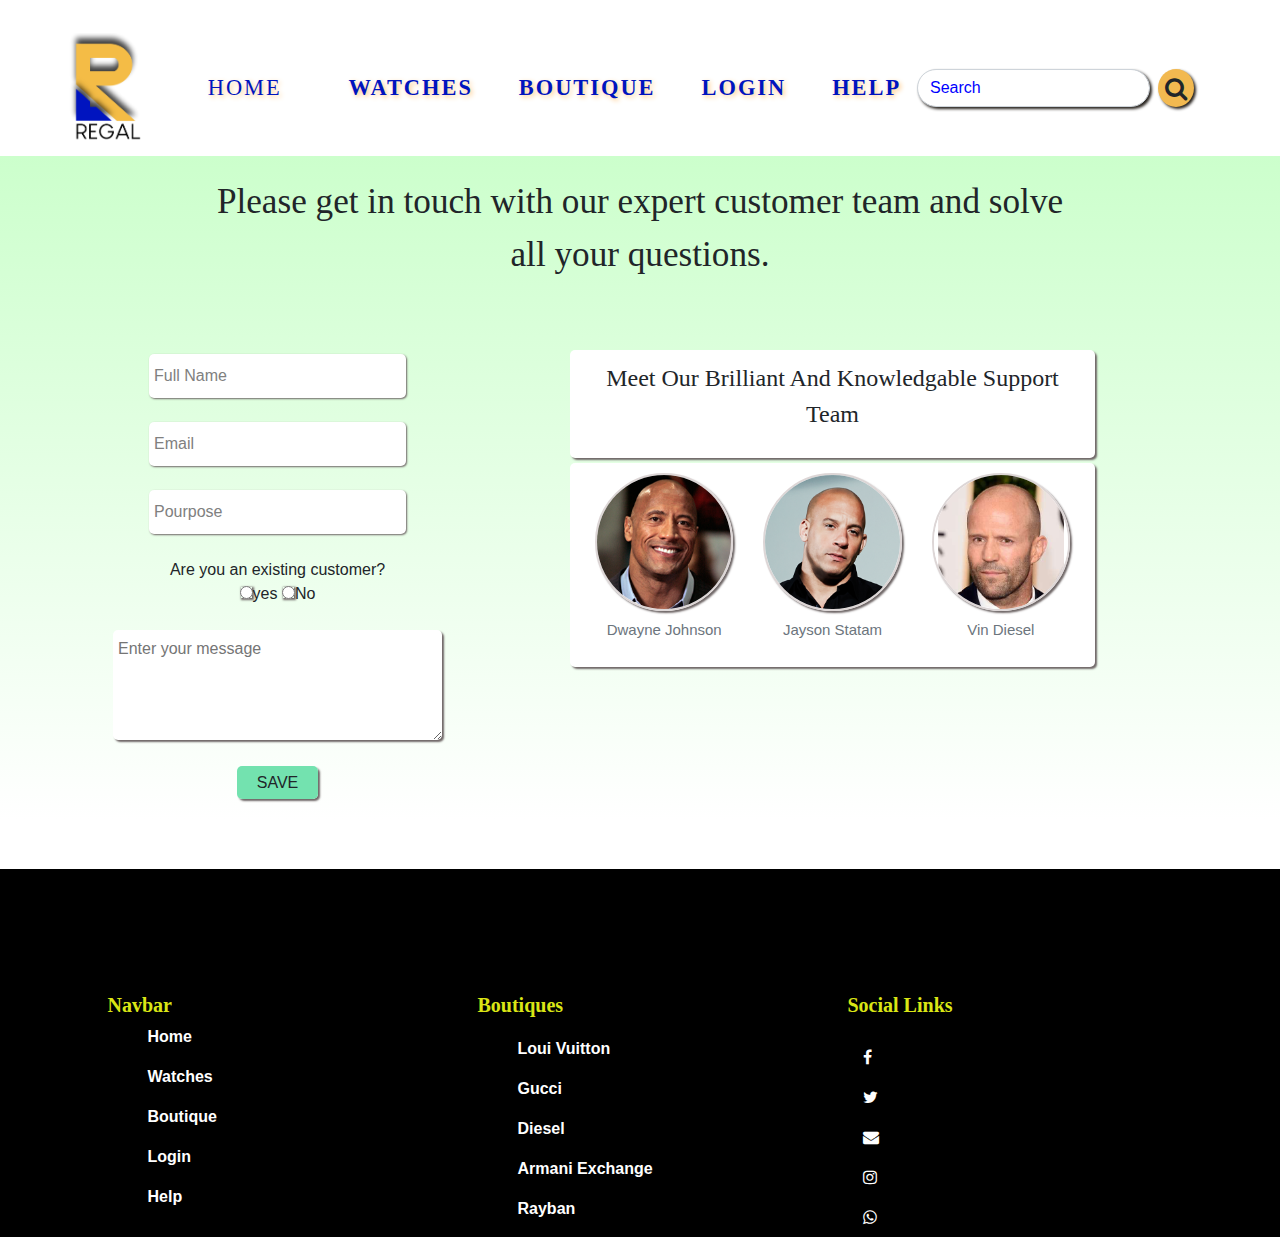
<file: help.html>
<!doctype html>
<html lang="en">

<head>
  <title>Title</title>
  <!-- Required meta tags -->
  <meta charset="utf-8">
  <meta name="viewport" content="width=device-width, initial-scale=1, shrink-to-fit=no">


  <!-- Bootstrap CSS -->
  <link rel="stylesheet" href="https://stackpath.bootstrapcdn.com/font-awesome/4.7.0/css/font-awesome.min.css">
  <link rel="stylesheet" href="https://stackpath.bootstrapcdn.com/bootstrap/4.3.1/css/bootstrap.min.css"
    integrity="sha384-ggOyR0iXCbMQv3Xipma34MD+dH/1fQ784/j6cY/iJTQUOhcWr7x9JvoRxT2MZw1T" crossorigin="anonymous">
  <link rel="stylesheet" href="https://unpkg.com/aos@next/dist/aos.css" />
  <link rel="stylesheet" href="./css/style.css">



</head>

<body>
  <nav class="navbar navbar-expand-sm" style="background-color: rgb(255, 255, 255);">

    <a class="navbar-brand" href="./index.html"><img src="./images/final_logo-01-01.png" alt=""
        style="height:110px;padding-left:50px;padding-right: 10px;"></a>
    <li class="nav-item home" style="list-style: none;">
      <a class="nav-link" href="../html/index.html"
        style="text-decoration: none;font-weight: 300;font-family:Louis George Café;">HOME</a>
    </li>
    <button class="navbar-toggler d-lg-none" type="button" data-toggle="collapse" data-target="#collapsibleNavId"
      aria-controls="collapsibleNavId" aria-expanded="false" aria-label="Toggle navigation"
      style="background-color: aliceblue;">
      <span class="navbar-toggler-icon" style="background-color: ;"></span>
    </button>
    <div class="collapse navbar-collapse" id="collapsibleNavId">
      <ul class="navbar-nav mx-auto">

        <li class="nav-item">
          <a class="nav-link" href="./watches.html" style="text-decoration: none;">WATCHES</a>
        </li>
        <li class="nav-item">
          <a class="nav-link" href="./boutiques.html" style="text-decoration: none;">BOUTIQUE</a>
        </li>
        <li class="nav-item">
          <a class="nav-link" href="./login.html" style="text-decoration: none;">LOGIN</a>
        </li>
        <li class="nav-item">
          <a class="nav-link" href="./help.html" style="text-decoration: none;">HELP</a>
        </li>

      </ul>
      <form class="form-inline my-2 my-lg-0 row search_col" style="margin-right: 70px;">
        <input class="form-control mr-sm-2 search_bar" type="text" placeholder="Search"
          style="box-shadow: 2px 2px 3px #26211C;">
        <div class="social-icon fa fa-search text-center search_button" type="submit"
          style="box-shadow: 2px 2px 3px #26211C;"></div>
      </form>
    </div>
  </nav>

  <div class="contact-page">
    <div class="col-sm-12 contact-heading text-center" style="font-family: Louis George Café;">
        Please get in touch with our expert customer team and solve all your questions.
    </div>
    <br>
    <br>
    <div class="row container">
        <div class="col-sm-6 text-center contact-form"><br>
            <form action="post">
            <input type="text" placeholder="Full Name"><br><br>
            <input type="email" placeholder="Email"><br><br>
            <input type="text" placeholder="Pourpose"><br><br>
            Are you an existing customer?<br>
            <input type="radio" name="yes" id="">yes
            <input type="radio" name="No" id="">No<br><br>
            <textarea id="w3review" name="w3review" rows="4" cols="30" placeholder="Enter your message"></textarea>
       <br>
       <br>
            <submit class="buttons">SAVE</submit>
            <br>
            <br>
        </form>
        </div>
        <div class="col-sm-6 text-center column contact-content">
            <div class="col-sm-12 contact-content-heading">
                <p style="font-family: Louis George Café;">
                Meet Our Brilliant And Knowledgable Support Team
                </p>
        </div>
            <div class="col-sm-12 row conseltents">
                <div class="col-sm-4">
                    <figure class="figure help">
                        <img src="./images/rock.png" class="figure-img img-fluid" alt="A generic square placeholder image with rounded corners in a figure.">
                        <figcaption class="figure-caption text-center" style="font-size: 15px;">Dwayne Johnson</figcaption>
                      </figure>
                </div>
                <div class="col-sm-4">
                    <figure class="figure help">
                        <img src="./images/vin diesel.png" class="figure-img img-fluid" alt="A generic square placeholder image with rounded corners in a figure.">
                        <figcaption class="figure-caption text-center" style="font-size: 15px;">Jayson Statam</figcaption>
                      </figure>
                </div>
                <div class="col-sm-4">
                    <figure class="figure help">
                        <img src="./images/statam.png" class="figure-img img-fluid" alt="A generic square placeholder image with rounded corners in a figure.">
                        <figcaption class="figure-caption text-center" style="font-size: 15px;">Vin Diesel</figcaption>
                      </figure>
                </div>
            </div>
        </div>
    </div>
</div>





  <footer style="margin-top: 50px;">
    <br>
  
    <div class="container row">
         
      <div class="col-sm-1"></div>
      <div class="col-sm-4 navbar-bottom">
        <h5><b style="color:#dae615; font-family: Romantic;">Navbar</b></h5>
      <a href="./index.html" style="text-decoration: none;"><ul>Home</ul></a>
      <a href="./watches.html" style="text-decoration: none;"><ul>Watches</ul></a>
      <a href="./boutiques.html" style="text-decoration: none;"><ul>Boutique</ul></a>
      <a href="./login.html" style="text-decoration: none;"><ul>Login</ul></a>
      <a href="./help.html" style="text-decoration: none;"><ul>Help</ul></a>
      </div>
      <div class="col-sm-4 book-tickets">
        <h5><b style="color:#dae615;font-family: Romantic;">Boutiques</b></h5>
        <ul style="margin-top: 20px;">Loui Vuitton</ul>
        <ul>Gucci</ul>
        <ul>Diesel</ul>
        <ul>Armani Exchange</ul>
        <ul>Rayban</ul>

      </div>
      <div class="col-sm-3 link">
        <h5><b style="color:#dae615; font-family: Romantic;">Social Links</b></h5>
        <div class="col-sm-1 social-links" style="margin-top: 20px;">
          <a href="#" class="fa fa-facebook"></a>
          <a href="#" class="fa fa-twitter"></a>
          <a href="#" class="fa fa-envelope"></a>
          <a href="#" class="fa fa-instagram"></a>
          <a href="#" class="fa fa-whatsapp"></a>
        </div>
      </div>
      <br>
  </footer>

    <!-- Optional JavaScript -->
  <!-- jQuery first, then Popper.js, then Bootstrap JS -->
  <script src="https://code.jquery.com/jquery-3.3.1.slim.min.js"
    integrity="sha384-q8i/X+965DzO0rT7abK41JStQIAqVgRVzpbzo5smXKp4YfRvH+8abtTE1Pi6jizo"
    crossorigin="anonymous"></script>
  <script src="https://cdnjs.cloudflare.com/ajax/libs/popper.js/1.14.7/umd/popper.min.js"
    integrity="sha384-UO2eT0CpHqdSJQ6hJty5KVphtPhzWj9WO1clHTMGa3JDZwrnQq4sF86dIHNDz0W1"
    crossorigin="anonymous"></script>
  <script src="https://stackpath.bootstrapcdn.com/bootstrap/4.3.1/js/bootstrap.min.js"
    integrity="sha384-JjSmVgyd0p3pXB1rRibZUAYoIIy6OrQ6VrjIEaFf/nJGzIxFDsf4x0xIM+B07jRM"
    crossorigin="anonymous"></script>
  <script src="https://unpkg.com/aos@next/dist/aos.js"></script>
  <script>
    AOS.init({

      duration: 1500
    }


    );
  </script>
</body>

</html>
</file>
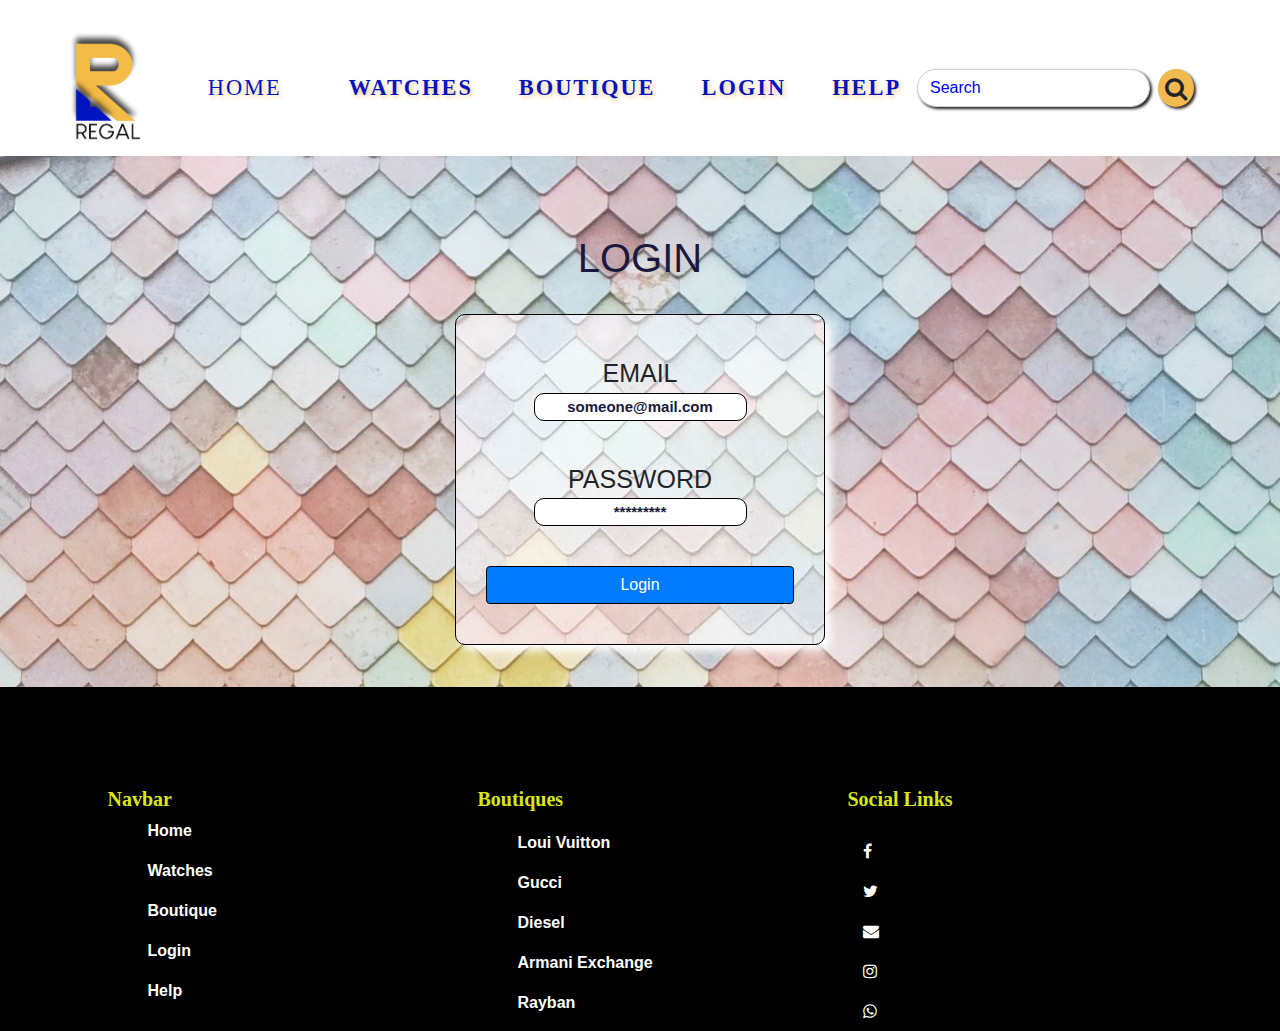
<file: login.html>
<!doctype html>
<html lang="en">

<head>
    <title>Title</title>
    <!-- Required meta tags -->
    <meta charset="utf-8">
    <meta name="viewport" content="width=device-width, initial-scale=1, shrink-to-fit=no">


    <!-- Bootstrap CSS -->
    <link rel="stylesheet" href="https://stackpath.bootstrapcdn.com/font-awesome/4.7.0/css/font-awesome.min.css">
    <link rel="stylesheet" href="https://stackpath.bootstrapcdn.com/bootstrap/4.3.1/css/bootstrap.min.css"
        integrity="sha384-ggOyR0iXCbMQv3Xipma34MD+dH/1fQ784/j6cY/iJTQUOhcWr7x9JvoRxT2MZw1T" crossorigin="anonymous">
        <link rel="stylesheet" href="https://unpkg.com/aos@next/dist/aos.css" />
    <link rel="stylesheet" href="./css/style.css">



</head>

<body>
    <nav class="navbar navbar-expand-sm">

        <a class="navbar-brand" href="./index.html"><img src="./images/final_logo-01-01.png" alt=""
                style="height:110px;padding-left:50px;padding-right: 10px;"></a>
        <li class="nav-item home" style="list-style: none;">
            <a class="nav-link" href="./index.html"
                style="text-decoration: none;font-weight: 300;font-family:Louis George Café;">HOME</a>
        </li>
        <button class="navbar-toggler d-lg-none" type="button" data-toggle="collapse" data-target="#collapsibleNavId"
            aria-controls="collapsibleNavId" aria-expanded="false" aria-label="Toggle navigation"
            style="background-color: aliceblue;">
            <span class="navbar-toggler-icon" style="background-color: ;"></span>
        </button>
        <div class="collapse navbar-collapse" id="collapsibleNavId">
            <ul class="navbar-nav mx-auto">

                <li class="nav-item">
                    <a class="nav-link" href="./watches.html" style="text-decoration: none;">WATCHES</a>
                </li>
                <li class="nav-item">
                    <a class="nav-link" href="./boutiques.html" style="text-decoration: none;">BOUTIQUE</a>
                </li>
                <li class="nav-item">
                    <a class="nav-link" href="./login.html" style="text-decoration: none;">LOGIN</a>
                </li>
                <li class="nav-item">
                    <a class="nav-link" href="./help.html" style="text-decoration: none;">HELP</a>
                </li>

            </ul>
            <form class="form-inline my-2 my-lg-0 row search_col" style="margin-right: 70px;">
                <input class="form-control mr-sm-2 search_bar" type="text" placeholder="Search"
                    style="box-shadow: 2px 2px 3px #26211C;">
                <div class="social-icon fa fa-search text-center search_button" type="submit"
                    style="box-shadow: 2px 2px 3px #26211C;"></div>
            </form>
        </div>
    </nav>
    <div class="pattern_image">
        <br><br>
      
        <h1 class="text-center" style="margin-top:30px;color:#1a193d; text-transform: uppercase;">Login</h1>
        <br>
        <div class="container">
            <div class="col-sm-4 offset-sm-4 login">
                <form method="post">
                    <div class="email text-center">Email</div>
                    <div class="placeholder form-group d-flex justify-content-center">
                        <input type="email" placeholder="someone@mail.com">
                    </div>
                    <br>
                    <div class="password text-center">Password</div>
                    <div class="placeholder form-group d-flex justify-content-center">
                        <input type="password" placeholder="*********">
                    </div>
                    <br>
                    <a href="#">
                    <button type="submit" link="#" class="login-button btn btn-primary btn-block" onclick="alert('Login?')" >Login</button>
                </a>
                </form>
            </div>
        </div>
        
        <br>
        <br>
        <br><br><br><br><br><br>
        </div>



    <footer class="index-footer" style="margin-top: -150px;">
      
      
        <div class="container row">
         
            <div class="col-sm-1"></div>
            <div class="col-sm-4 navbar-bottom">
              <h5><b style="color:#dae615; font-family: Romantic;">Navbar</b></h5>
            <a href="./index.html" style="text-decoration: none;"><ul>Home</ul></a>
            <a href="./watches.html" style="text-decoration: none;"><ul>Watches</ul></a>
            <a href="./boutiques.html" style="text-decoration: none;"><ul>Boutique</ul></a>
            <a href="./login.html" style="text-decoration: none;"><ul>Login</ul></a>
            <a href="./help.html" style="text-decoration: none;"><ul>Help</ul></a>
            </div>
            <div class="col-sm-4 book-tickets">
              <h5><b style="color:#dae615;font-family: Romantic;">Boutiques</b></h5>
              <ul style="margin-top: 20px;">Loui Vuitton</ul>
              <ul>Gucci</ul>
              <ul>Diesel</ul>
              <ul>Armani Exchange</ul>
              <ul>Rayban</ul>
      
            </div>
          <div class="col-sm-3 link">
            <h5><b style="color:#dae615; font-family: Romantic;">Social Links</b></h5>
            <div class="col-sm-1 social-links" style="margin-top: 20px;">
              <a href="#" class="fa fa-facebook"></a>
              <a href="#" class="fa fa-twitter"></a>
              <a href="#" class="fa fa-envelope"></a>
              <a href="#" class="fa fa-instagram"></a>
              <a href="#" class="fa fa-whatsapp"></a>
            </div>
          </div>
          <br>
      </footer>
 


    <!-- Optional JavaScript -->
    <!-- jQuery first, then Popper.js, then Bootstrap JS -->
    <script src="https://code.jquery.com/jquery-3.3.1.slim.min.js"
        integrity="sha384-q8i/X+965DzO0rT7abK41JStQIAqVgRVzpbzo5smXKp4YfRvH+8abtTE1Pi6jizo"
        crossorigin="anonymous"></script>
    <script src="https://cdnjs.cloudflare.com/ajax/libs/popper.js/1.14.7/umd/popper.min.js"
        integrity="sha384-UO2eT0CpHqdSJQ6hJty5KVphtPhzWj9WO1clHTMGa3JDZwrnQq4sF86dIHNDz0W1"
        crossorigin="anonymous"></script>
    <script src="https://stackpath.bootstrapcdn.com/bootstrap/4.3.1/js/bootstrap.min.js"
        integrity="sha384-JjSmVgyd0p3pXB1rRibZUAYoIIy6OrQ6VrjIEaFf/nJGzIxFDsf4x0xIM+B07jRM"
        crossorigin="anonymous"></script>
        <script src="https://unpkg.com/aos@next/dist/aos.js"></script>
        <script>
          AOS.init({
           
              duration:1500
          }
         

          );
        </script>
    </body>

</html>
</file>
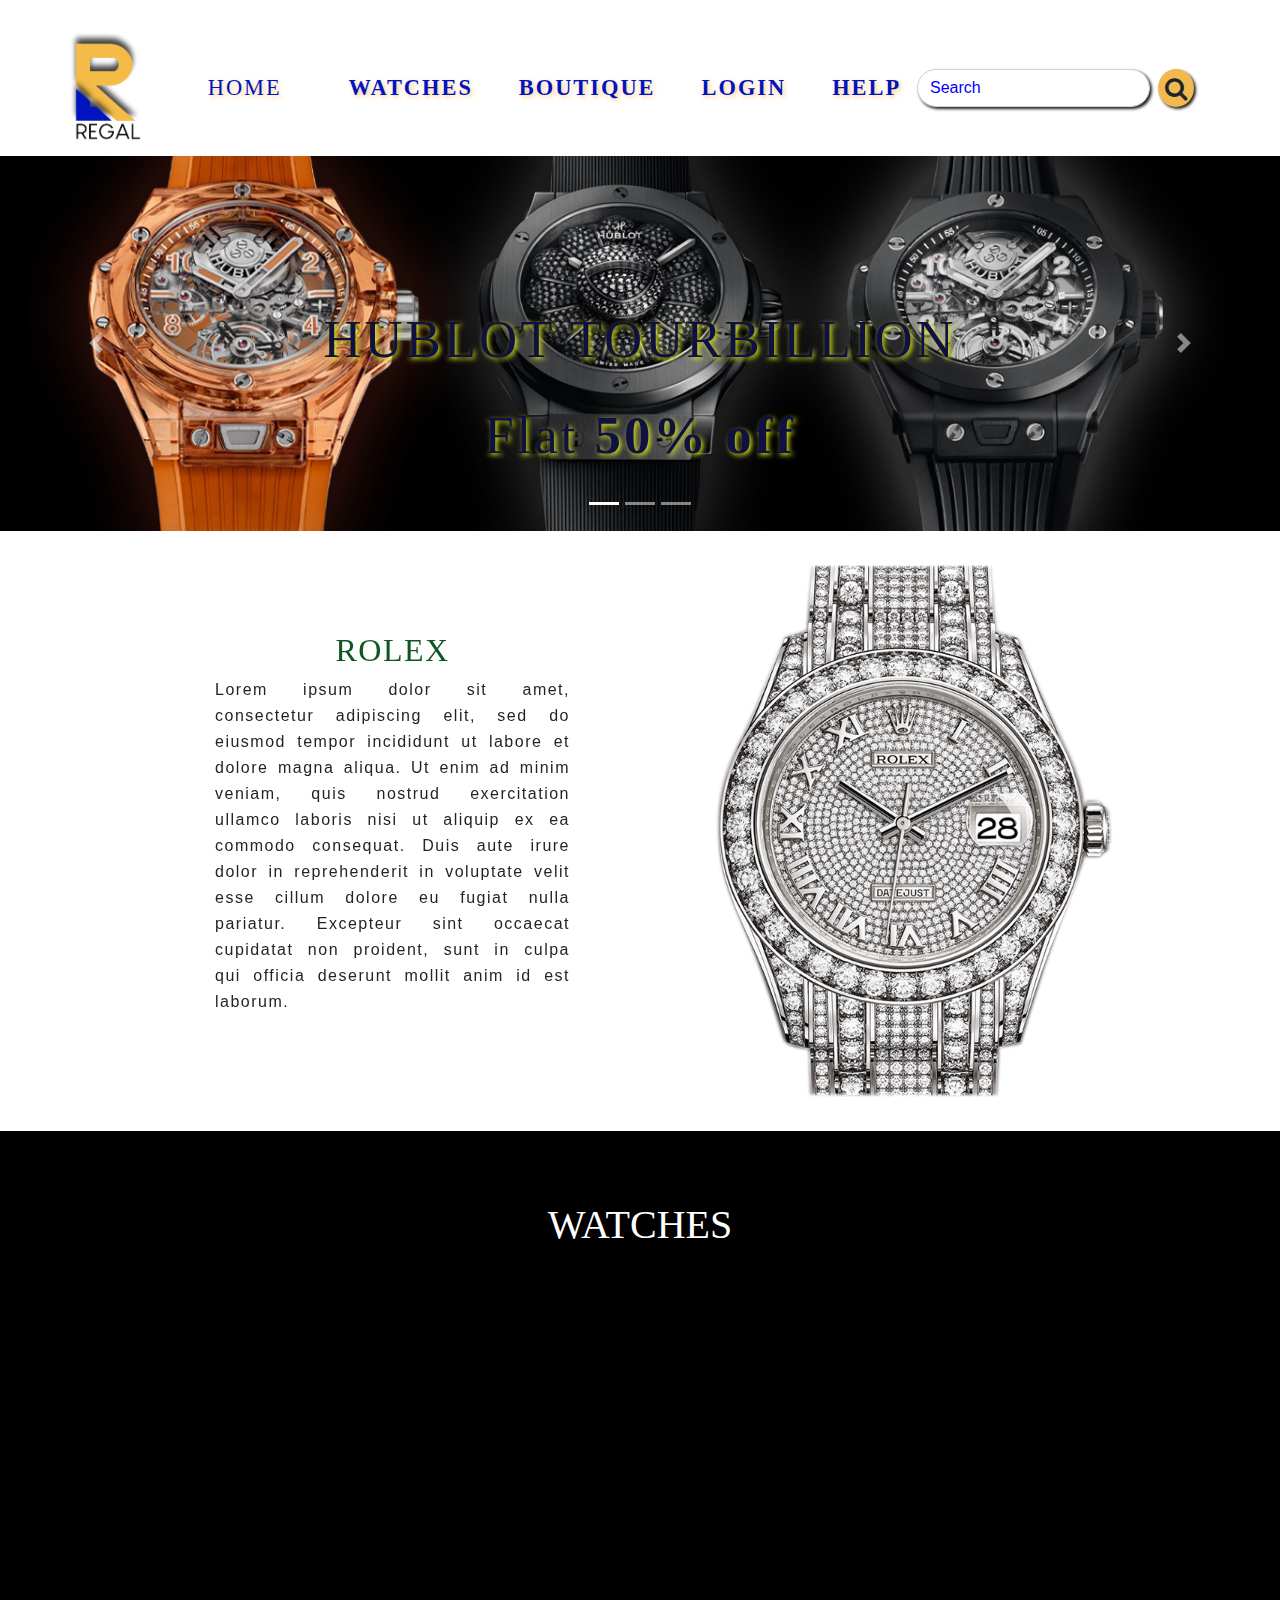
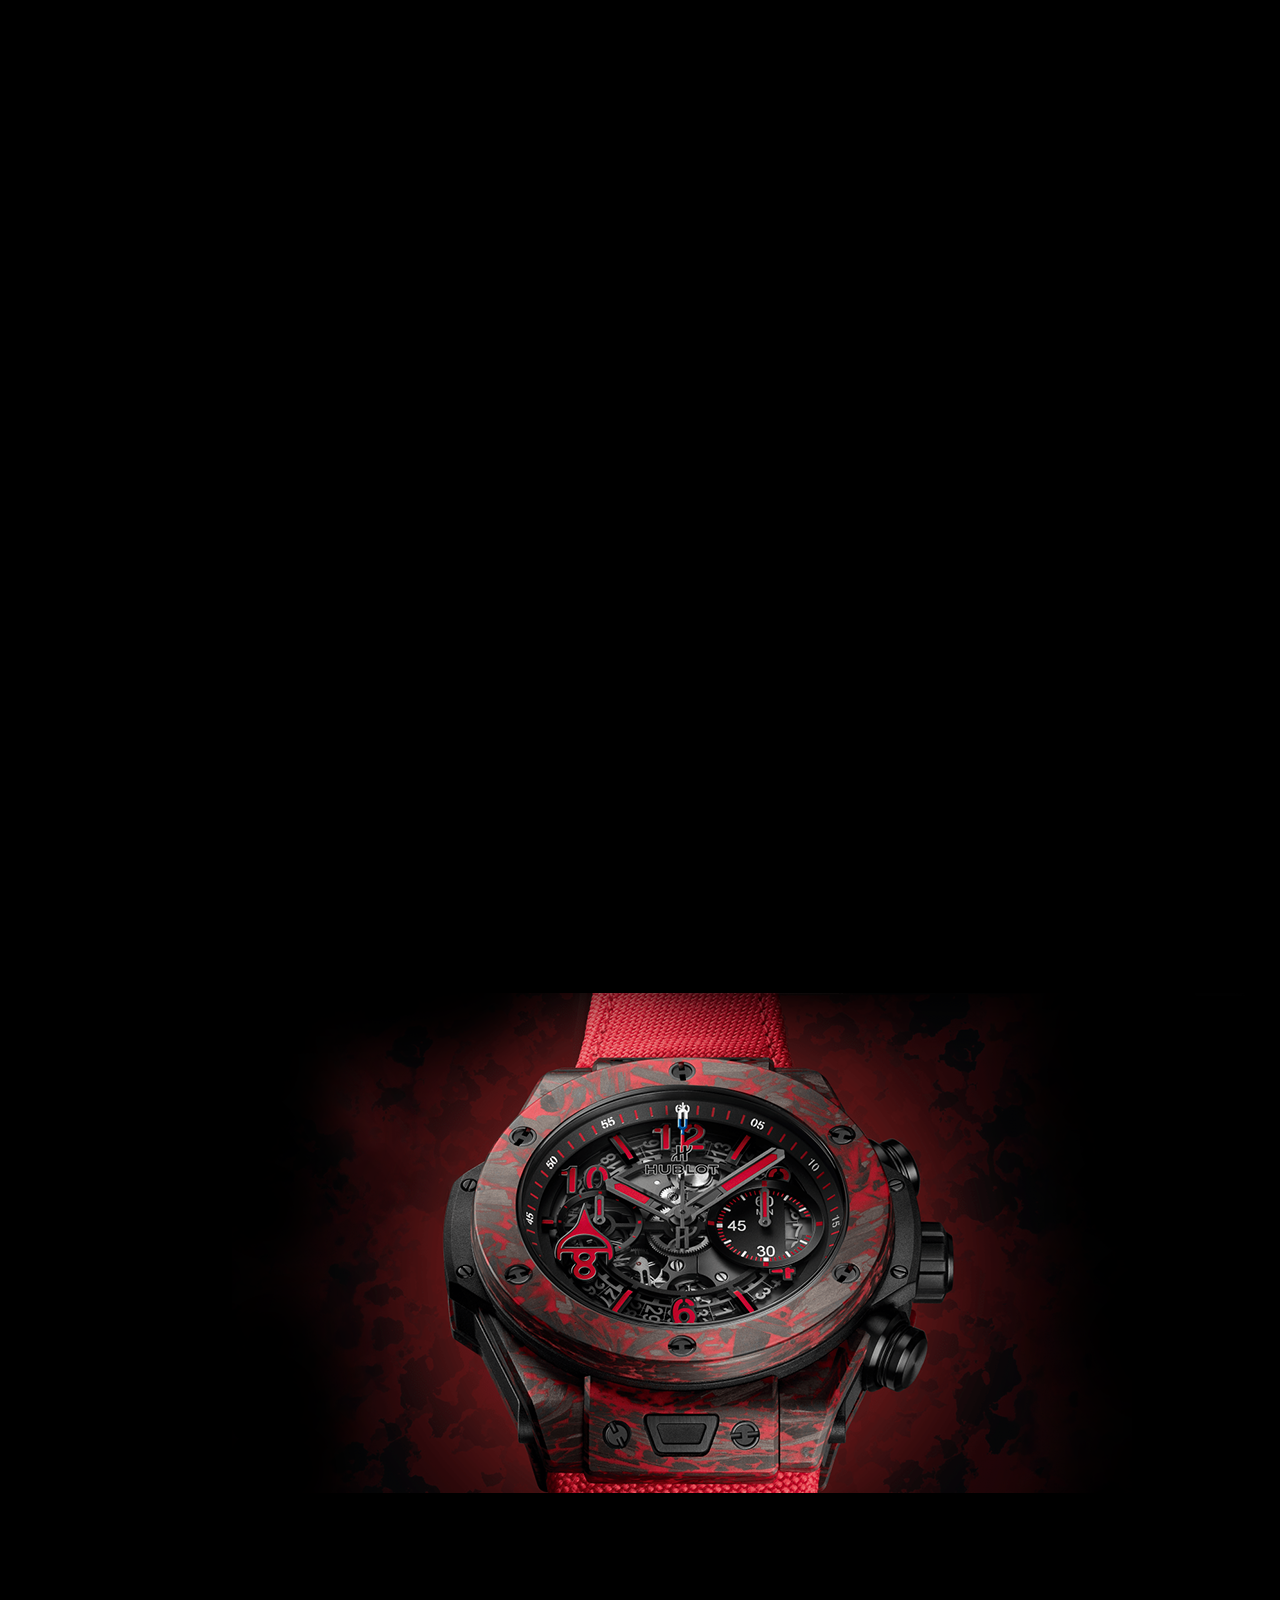
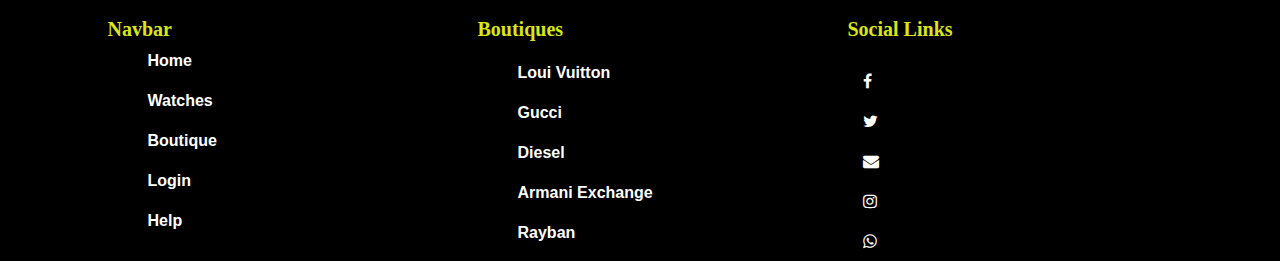
<file: watches.html>
<!doctype html>
<html lang="en">

<head>
  <title>Title</title>
  <!-- Required meta tags -->
  <meta charset="utf-8">
  <meta name="viewport" content="width=device-width, initial-scale=1, shrink-to-fit=no">


  <!-- Bootstrap CSS -->
  <link rel="stylesheet" href="https://stackpath.bootstrapcdn.com/font-awesome/4.7.0/css/font-awesome.min.css">
  <link rel="stylesheet" href="https://stackpath.bootstrapcdn.com/bootstrap/4.3.1/css/bootstrap.min.css"
    integrity="sha384-ggOyR0iXCbMQv3Xipma34MD+dH/1fQ784/j6cY/iJTQUOhcWr7x9JvoRxT2MZw1T" crossorigin="anonymous">
  <link rel="stylesheet" href="https://unpkg.com/aos@next/dist/aos.css" />
  <link rel="stylesheet" href="./css/style.css">



</head>

<body>
  <nav class="navbar navbar-expand-sm" style="background-color: rgb(255, 255, 255);">

    <a class="navbar-brand" href="./index.html"><img src="./images/final_logo-01-01.png" alt=""
        style="height:110px;padding-left:50px;padding-right: 10px;"></a>
    <li class="nav-item home" style="list-style: none;">
      <a class="nav-link" href="./index.html"
        style="text-decoration: none;font-weight: 300;font-family:Louis George Café;">HOME</a>
    </li>
    <button class="navbar-toggler d-lg-none" type="button" data-toggle="collapse" data-target="#collapsibleNavId"
      aria-controls="collapsibleNavId" aria-expanded="false" aria-label="Toggle navigation"
      style="background-color: aliceblue;">
      <span class="navbar-toggler-icon" style="background-color: ;"></span>
    </button>
    <div class="collapse navbar-collapse" id="collapsibleNavId">
      <ul class="navbar-nav mx-auto">

        <li class="nav-item">
          <a class="nav-link" href="./watches.html" style="text-decoration: none;">WATCHES</a>
        </li>
        <li class="nav-item">
          <a class="nav-link" href="./boutiques.html" style="text-decoration: none;">BOUTIQUE</a>
        </li>
        <li class="nav-item">
          <a class="nav-link" href="./login.html" style="text-decoration: none;">LOGIN</a>
        </li>
        <li class="nav-item">
          <a class="nav-link" href="./help.html" style="text-decoration: none;">HELP</a>
        </li>

      </ul>
      <form class="form-inline my-2 my-lg-0 row search_col" style="margin-right: 70px;">
        <input class="form-control mr-sm-2 search_bar" type="text" placeholder="Search"
          style="box-shadow: 2px 2px 3px #26211C;">
        <div class="social-icon fa fa-search text-center search_button" type="submit"
          style="box-shadow: 2px 2px 3px #26211C;"></div>
      </form>
    </div>
  </nav>


  </div>
  <div class="carousel">
    <div id="carouselId" class="carousel slide" data-ride="carousel">
      <ol class="carousel-indicators">
        <li data-target="#carouselId" data-slide-to="0" class="active"></li>
        <li data-target="#carouselId" data-slide-to="1"></li>
        <li data-target="#carouselId" data-slide-to="2"></li>
      </ol>
      <div class="carousel-inner" role="listbox">
        <div class="carousel-item active shop-trending">
          <img src="./images/trending_hublot.png" class="img-fluid" alt="First slide">
          <div class="carousel-caption trending-text">
            <p>HUBLOT TOURBILLION</p>
            <p>Flat <b>50% off</b></p>
          </div>
        </div>
        <div class="carousel-item shop-trending">
          <img src="./images/trending_rolex.png" class="img-fluid" alt="Second slide">
          <div class="carousel-caption  trending-text">
            <p>DIAMOND ROLEX</p>
            <p>ULTRA LUXURY PRODUCT</p>
          </div>
        </div>
        <div class="carousel-item shop-trending">
          <img src="./images/trending_cartier.png" class="img-fluid" alt="Third slide">
          <div class="carousel-caption  trending-text">
            <p>KATEY PERRIES CARTIER</p>
            <p>ULTRA LUXURY PRODUCT</p>
          </div>
        </div>
      </div>
      <a class="carousel-control-prev" href="#carouselId" role="button" data-slide="prev">
        <span class="carousel-control-prev-icon" aria-hidden="true"></span>
        <span class="sr-only">Previous</span>
      </a>
      <a class="carousel-control-next" href="#carouselId" role="button" data-slide="next">
        <span class="carousel-control-next-icon" aria-hidden="true"></span>
        <span class="sr-only">Next</span>
      </a>
    </div>
  </div>

<div class="container row rolex">
  <div class="col-sm-6 regal-content" data-aos="fade-right">
    <h2 class="text-center">Rolex</h2>
    Lorem ipsum dolor sit amet, consectetur adipiscing elit, sed do eiusmod tempor
     incididunt ut labore et dolore magna aliqua. Ut enim ad minim veniam, quis 
     nostrud exercitation ullamco laboris nisi ut aliquip ex ea commodo consequat.
      Duis aute irure dolor in reprehenderit in voluptate velit esse cillum dolore eu 
      fugiat nulla pariatur. Excepteur sint occaecat cupidatat non proident, sunt in culpa
       qui officia deserunt mollit anim id est laborum.
  </div>
  <div class="col-sm-6 rolex-image" data-aos="fade-left">
    <img src="./images/peal rolex-01.png" alt="" class="img-fluid" style="height:600px;">
  </div>
</div>
 <div id="section1" class="container-fluid" style="padding-top:70px;padding-bottom:70px;background-color:#000000;">
    <h1 class="text-center"
      style="text-decoration: none;font-family:Louis George Café;color:rgb(255, 255, 255);padding-bottom: 40px;">WATCHES
    </h1>
    <div class="col-sm-12 row">
      <div class="col-sm-3 watches" data-aos="fade-down" data-aos-duration="1200">
        <a href="./detail.html">
          <figure class="figure">
            <img src="./images//watches1/gold rolex.png" style="width:200px;" class="figure-img img-fluid rounded"
              alt="A generic square placeholder image with rounded corners in a figure.">
            <figcaption class="figure-caption text-center" style="color:#ffffff;padding-top:20px;">
              <h6>Rolex Yatch-Master</h6>
              <p>Click this image to see buying window</p>
            </figcaption>
          </figure>
        </a>
      </div>
      <div class="col-sm-3 watches" data-aos="fade-down" data-aos-duration="1600">
        <a href="">
          <figure class="figure">
            <img src="./images/watches1/watch2.png" style="width:200px;" class="figure-img img-fluid rounded"
              alt="A generic square placeholder image with rounded corners in a figure.">
            <figcaption class="figure-caption text-center" style="color:#ffffff;padding-top:20px;">
              <h6>Orient</h6>
              <p>1000$</p>
            </figcaption>
          </figure>
        </a>
      </div>
      <div class="col-sm-3 watches" data-aos="fade-down" data-aos-duration="1800">
        <a href="">
          <figure class="figure">
            <img src="./images/watches1/watch3.png" style="width:200px;" class="figure-img img-fluid rounded"
              alt="A generic square placeholder image with rounded corners in a figure.">
            <figcaption class="figure-caption text-center" style="color:#ffffff;padding-top:20px;">
              <h6>Citizen</h6>
              <p>1000$</p>
            </figcaption>
          </figure>
        </a>
      </div>
      <div class="col-sm-3 watches" data-aos="fade-down" data-aos-duration="2000">
        <a href="">
          <figure class="figure">
            <img src="./images/watches1/watch4.png" style="width:200px;" class="figure-img img-fluid rounded"
              alt="A generic square placeholder image with rounded corners in a figure.">
            <figcaption class="figure-caption text-center" style="color:#ffffff;padding-top:20px;">
              <h6>Victorinox</h6>
              <p>1500$</p>
            </figcaption>
          </figure>
        </a>
      </div>
      <div class="col-sm-3 watches" data-aos="fade-up" data-aos-duration="1200">
        <a href="">
          <figure class="figure">
            <img src="./images/watches1/watch5.png" style="width:200px;" class="figure-img img-fluid rounded"
              alt="A generic square placeholder image with rounded corners in a figure.">
            <figcaption class="figure-caption text-center" style="color:#ffffff;padding-top:20px;">
              <h6>Rolex Pearl-Oyster</h6>
              <p>2500$</p>
            </figcaption>
          </figure>
        </a>
      </div>
      <div class="col-sm-3 watches" data-aos="fade-up" data-aos-duration="1600">
        <a href="">
          <figure class="figure">
            <img src="./images/watches1/watch6.png" style="width:200px;" class="figure-img img-fluid rounded"
              alt="A generic square placeholder image with rounded corners in a figure.">
            <figcaption class="figure-caption text-center" style="color:#ffffff;padding-top:20px;">
              <h6>Phathek Philipp Classic</h6>
              <p>2000$</p>
            </figcaption>
          </figure>
        </a>
      </div>
      <div class="col-sm-3 watches" data-aos="fade-up" data-aos-duration="1800">
        <a href="">
          <figure class="figure">
            <img src="./images/watches1/watch7.png" style="width:200px;" class="figure-img img-fluid rounded"
              alt="A generic square placeholder image with rounded corners in a figure.">
            <figcaption class="figure-caption text-center" style="color:#ffffff;padding-top:20px;">
              <h6>Hublot</h6>
              <p>1000$</p>
            </figcaption>
          </figure>
        </a>
      </div>
      <div class="col-sm-3 watches" data-aos="fade-up" data-aos-duration="2000">
        <a href="">
          <figure class="figure">
            <img src="./images/watches1/watch8.png" style="width:200px;" class="figure-img img-fluid rounded"
              alt="A generic square placeholder image with rounded corners in a figure.">
            <figcaption class="figure-caption text-center" style="color:#ffffff;padding-top:20px;">
              <h6>Phathek Philipp</h6>
              <p>3500$</p>
            </figcaption>
          </figure>
        </a>
      </div>
      <div class="col-sm-3 watches" data-aos="fade-right" data-aos-duration="2000">
        <a href="">
          <figure class="figure">
            <img src="./images/watches1/watch9.png" style="width:200px;" class="figure-img img-fluid rounded"
              alt="A generic square placeholder image with rounded corners in a figure.">
            <figcaption class="figure-caption text-center" style="color:#ffffff;padding-top:20px;">
              <h6>Rolex Black Edition</h6>
              <p>5000$</p>
            </figcaption>
          </figure>
          </a>
      </div>
      <div class="col-sm-3 watches" data-aos="fade-right" data-aos-duration="1400">
        <a href="">
          <figure class="figure">
            <img src="./images/watches1/watch10.png" style="width:200px;" class="figure-img img-fluid rounded"
              alt="A generic square placeholder image with rounded corners in a figure.">
            <figcaption class="figure-caption text-center" style="color:#ffffff;padding-top:20px;">
              <h6>Rolex Silver</h6>
              <p>3000$</p>
            </figcaption>
          </figure>
        </a>
      </div>
      <div class="col-sm-3 watches" data-aos="fade-left" data-aos-duration="1400">
        <a href="">
          <figure class="figure">
            <img src="./images/watches1/watch11.png" style="width:200px;" class="figure-img img-fluid rounded"
              alt="A generic square placeholder image with rounded corners in a figure.">
            <figcaption class="figure-caption text-center" style="color:#ffffff;padding-top:20px;">
              <h6>H & Co</h6>
              <p>10000$</p>
            </figcaption>
          </figure>
        </a>
      </div>
      <div class="col-sm-3 watches" data-aos="fade-left" data-aos-duration="1400">
        <a href="">
          <figure class="figure">
            <img src="./images/watches1/watch12.png" style="width:200px;" class="figure-img img-fluid rounded"
              alt="A generic square placeholder image with rounded corners in a figure.">
            <figcaption class="figure-caption text-center" style="color:#ffffff;padding-top:20px;">
              <h6>Phathek Philipp Diamond</h6>
              <p>30000$</p>
            </figcaption>
          </figure>
        </a>
      </div>

    </div>
  </div>

  <div class="red-hublot">
    <h2 class="text-center red-hub" data-aos="fade-up">
      Introducing the <b style="color:red;text-shadow: 2px 2px 5px white;">RED</b> Hublot
    </h2>
      <button class="btn">Buy Now</button>

    

  </div>


  <footer>
    <br>
  
    <div class="container row">
         
      <div class="col-sm-1"></div>
      <div class="col-sm-4 navbar-bottom">
        <h5><b style="color:#dae615; font-family: Romantic;">Navbar</b></h5>
      <a href="./index.html" style="text-decoration: none;"><ul>Home</ul></a>
      <a href="./watches.html" style="text-decoration: none;"><ul>Watches</ul></a>
      <a href="./boutiques.html" style="text-decoration: none;"><ul>Boutique</ul></a>
      <a href="./login.html" style="text-decoration: none;"><ul>Login</ul></a>
      <a href="./help.html" style="text-decoration: none;"><ul>Help</ul></a>
      </div>
      <div class="col-sm-4 book-tickets">
        <h5><b style="color:#dae615;font-family: Romantic;">Boutiques</b></h5>
        <ul style="margin-top: 20px;">Loui Vuitton</ul>
        <ul>Gucci</ul>
        <ul>Diesel</ul>
        <ul>Armani Exchange</ul>
        <ul>Rayban</ul>

      </div>
      <div class="col-sm-3 link">
        <h5><b style="color:#dae615; font-family: Romantic;">Social Links</b></h5>
        <div class="col-sm-1 social-links" style="margin-top: 20px;">
          <a href="#" class="fa fa-facebook"></a>
          <a href="#" class="fa fa-twitter"></a>
          <a href="#" class="fa fa-envelope"></a>
          <a href="#" class="fa fa-instagram"></a>
          <a href="#" class="fa fa-whatsapp"></a>
        </div>
      </div>
      <br>
  </footer>

    <!-- Optional JavaScript -->
  <!-- jQuery first, then Popper.js, then Bootstrap JS -->
  <script src="https://code.jquery.com/jquery-3.3.1.slim.min.js"
    integrity="sha384-q8i/X+965DzO0rT7abK41JStQIAqVgRVzpbzo5smXKp4YfRvH+8abtTE1Pi6jizo"
    crossorigin="anonymous"></script>
  <script src="https://cdnjs.cloudflare.com/ajax/libs/popper.js/1.14.7/umd/popper.min.js"
    integrity="sha384-UO2eT0CpHqdSJQ6hJty5KVphtPhzWj9WO1clHTMGa3JDZwrnQq4sF86dIHNDz0W1"
    crossorigin="anonymous"></script>
  <script src="https://stackpath.bootstrapcdn.com/bootstrap/4.3.1/js/bootstrap.min.js"
    integrity="sha384-JjSmVgyd0p3pXB1rRibZUAYoIIy6OrQ6VrjIEaFf/nJGzIxFDsf4x0xIM+B07jRM"
    crossorigin="anonymous"></script>
  <script src="https://unpkg.com/aos@next/dist/aos.js"></script>
  <script>
    AOS.init({

      duration: 1500
    }


    );
  </script>
</body>

</html>
</file>
<file: css/style.css>
nav{
    background-color:transparent;
    z-index: 2;
    margin-top: 20px;
}

.nav-item{
    padding-left: 20px;
    padding-right: 10px;
}
.navbar-brand{
    transition-duration: 1s;
    
}
.navbar-brand:hover{
    transform:scale(1.2);
}
.nav-item .nav-link{
color: #0014bf;
font-size: 1.4rem;
font-weight: 800; 
text-decoration: none;
font-family:Louis George Café;
letter-spacing: 2px;
text-shadow: 2px 2px 5px #ffc884;

transition-duration:1s;
}
.nav-item .nav-link:hover{
   transform: scale(1.2);
   border-bottom:2px solid black;
    
}

video{
 z-index: 0;
    height:100%;
    width:100%;
    margin-top: -140px;
  

}

.search_bar{
    border-radius: 30px;
   
   
}
.search_button{
    background-color:#F2B950;
    font-size: 24px;
    padding:7px;
    border-radius: 50%;
    transition-duration:1s
}
.search_button:hover{
    transform:scale(1.2);

}

.search_bar::placeholder{
    color:blue;

}
.about{
    margin-top: -10px;
    background-image: url('../images/blue\ watch.png');
    height:700px;
    width:100%
}
.about-content{
  padding-top: 220px;
  margin-left:80px;
  width:600px;
  transform: translateX(-250px);

}
.about-content h3{
    color:#dae615;
    font-family: Romantic;
    letter-spacing: 4px;
    font-size:2rem;
}
.about-content p{
    color:#ffff;
   
    letter-spacing: 1px;
    line-height:30px;
}
.mechanics{
    background-image:url("../images/mechanical\ watch-01-01.png");
    height:700px;
    width:100%
}
.mechanics h3{
  padding-top: 460px;
  color:#dae615;
  font-family: Romantic;
  letter-spacing: 4px;
  font-size:2rem;
  text-align: center;
}
.mechanics p{
    color:#ffff;
   width:800px;
   position:absolute;
right:50%;
transform: translateX(50%);
    letter-spacing: 1px;
    line-height:30px;
}
.featured{
    padding-top: 50px;
   
}
.featured_items{
    background-color: black;
}
.featured h3{
    color:#dae615;
    font-family: Romantic;
    letter-spacing: 4px;
    font-size:2rem;
    text-align: center;
}
.feat{
        overflow: hidden;
       
        padding:20px;
}
.feat h4{
    color:white;
    padding: 20px;
}
.feat img{
   
    display:block;
    object-fit: cover;
    transition:transform 400ms ease-out;
    


}
.feat_1:hover .middle{
    opacity:1;
}
.feat_2:hover .middle{
    opacity:1;
}
.feat_3:hover .middle{
    opacity:1;
}
.feat_1 img:hover{
    transform: scale(.9);
    opacity:.2;
    
}
.feat_2 img:hover{
    transform: scale(.9);
    opacity:.2;
}
.feat_3 img:hover{
    transform: scale(.9);
    opacity:.2;
}
.middle {
    transition: .5s ease;
    opacity: 0;
    position: absolute;
    top: 50%;
    left: 50%;
    transform: translate(-50%, -50%);
    -ms-transform: translate(-50%, -50%)
  }
  .featured_item_content p{
      padding-top:10px;
    color:#ffff;
    letter-spacing: 1px;
    line-height:30px;
    padding-bottom: 150px;
}

  footer{
  margin-top: -100px;
  padding-top: 100px;
    background-color: rgb(0, 0, 0);
  }
  .navbar-bottom ul,.book-tickets ul{
    font-size: 1rem;
    font-weight: 600;
    color:white;
  
  }
  .navbar-bottom ul:hover,.book-tickets ul:hover{
   
    color:#dae615;
  }
  .social-links a{
    font-size: 1rem;
    text-decoration: none;
    line-height: 40px;
    color: #ffffff;
  }
  .social-links a:hover{
    color:#dae615;
  }
.yatch-master {
   position:relative;
   bottom:350px;
     width: 100%;
  
}
.yatch-master:hover {

      width: 100%;
      background-color: rgba(225, 215, 215, 0.201);
 
 }
.yatch-master h2{
    font-size: 4rem;
    color:#000000;
    text-shadow: 8px 8px 9px rgb(32, 42, 150);;

}
.index-footer{
    margin-top:-150px;
}
@media screen and (max-width:700px){
    video{
        margin-top: 0;
    }
    nav{
        background-color: #80A6A6;
    }
   .home{
       margin-left: -120px;
   }
   .about-content{
       padding-top: 70px;
       width:400px;
       margin-left: 5px;
       text-align: justify;

   }
   .about{
       background-image: url('../images/blue\ watch_res.png');
   }
   .mechanics{
       background-image: url('../images/mechanical\ watch-res.png');
   }
   .mechanics h3{
       width:500px;
   }
   .mechanics p{
    width:400px;
}
    .feat img{
    margin-left: 50%;
    transform: translateX(-50%);
    }
    .featured_item_content p{
       
      width:400px;
      margin-right: 50%;
      transform: translateX(15%);
      
  }
    .yatch{
        margin-top: -50px;
    }
    .yatch-master{
        margin-top: 200px;
    }
    .yatch-master h2{
        font-size: 2rem;
        color:#000000;
        text-shadow: 8px 8px 9px rgb(32, 42, 150);;
    
    }
    .yatch-master h3{
        font-size: 2rem;
        color:#000000;
        }
    .index-footer{
        margin-top: -300px;
    }
}

/* <---shop css---> */

.trending-text{
    text-shadow: 2px 2px 5px #dae615;
    font-family: Louis George Café;
    font-size: 3.3em;
    letter-spacing: 3px;
    color:rgb(16, 17, 67);
}
.shop-trending:hover .trending-text{
    opacity:1;
}
.shop-trending img:hover{
    opacity:.4;
}

.figure img{
    transition-duration: 1s;
    overflow: hidden;
    
}
.figure img:hover{
    transform: scale(1.2);
    
}
.boutique-1{
    background-image: url("../images/boutiques/boots.png");
    height:800px;
   
    text-decoration:none;
    background-repeat: no-repeat;
}
.boutique-1 h1{
    font-family:Louis George Café;
    padding:100px;
    color:#dae615;
    text-decoration: none;
    padding-top:220px;
    font-size: 4rem;
    font-weight: bolder;
    text-shadow: 3px 3px 5px #3a3b3c;

}
#section2 h1:hover{
text-decoration: none;
}

.red-hublot{
    background-image: url('../images/hublot-red.png');
    height: 600px;
}
.red-hublot h2{
    font-size: 4rem;
    padding-top: 200px;
    font-family:Louis George Café;
    font-weight: bold;
    color:white;
}
.red-hublot button{
    position: absolute;
    right:50%;
   transform: translateX(50%);
   padding:10px 40px;
   background-color: #ffffff;
   font-family:Louis George Café;
   font-size: 2rem;
   
   opacity:0
}
/* .red-hublot:hover{
    opacity:.5;
} */
.red-hublot:hover h2{
    opacity:1;
}
.red-hublot:hover button{
    opacity:1;
}
.rolex{
    margin-left: 100px;
}
.regal-content{
    height:600px;
   padding:100px;
   font-size: 1rem;
   letter-spacing: 1.5px;
   word-spacing: 3px;
   line-height: 26px;
   text-align: justify;
}
.regal-content h2{
    color:#0f5624;
    font-family:serif;
    text-transform: uppercase;
}

@media screen and (max-width:700px){
    .trending-text{
        margin-bottom: -40px;
        text-shadow: 2px 2px 5px #191a10;
        font-family: Louis George Café;
        letter-spacing: 3px;
        color:rgb(250, 250, 250);
        line-height: 5px;
        font-size: 1.3rem;
        
    }
    .shop-trending:hover .trending-text{
        opacity:1;
    }
    .shop-trending img:hover{
        opacity:.4;
    }
    .regal-content{
        margin-left: 0px;
    }
    .rolex{
        margin-left: 00px;
    }
    .watches{
     margin-left:120px
    }
    .red-hublot{
        background-image: url('../images/hublot-red-res.png');
    }
    .red-hub{
        font-family: 1rem;
    }
    .glasses,.boots,.boutiques{
        margin-left: 100px;
    }
    
.boutique-1 h1{
    font-family:Louis George Café;
    padding:100px;
    color:#dae615;
    text-decoration: none;
    padding-top:220px;
    font-size: 2rem;
    font-weight: bolder;
    text-shadow: 3px 3px 5px #3a3b3c;

}
}

/* help page */


.contact-page{

    background: linear-gradient(to top, #ffffff 0%, #ccffcc 100%);
  
  }
  .contact-heading{
    font-size: 2.2rem;
    padding-left:200px;
    padding-right:200px;
    padding-top:20px;
    
  }
  .contact-form input{
  padding:10px 45px 10px 5px;
  text-decoration: none;
  background-color: white;
  border-radius: 5px;
  border:none;
  outline: none;
  box-shadow: 1px 1px 2px #6f6767;
  }
  
  .contact-form textarea{
    padding:7px 30px 7px 5px;
    border:none;
    box-shadow: 2px 2px 2px #6f6767;
    border-radius: 5px;
  }
  .contact-form input::placeholder{
    color:grey;
    }
  .buttons{
  box-shadow:2px 2px 2px #6f6767;
  background-color: #73e2af;
  padding:8px 20px 8px 20px;
  border-radius:5px;
    }
    .buttons:hover{
      box-shadow:-2px -2px 2px #6f6767;
      background-color: #408565;
      padding:8px 20px 8px 20px;
      border-radius:5px;
        }
  .contact-content{
    margin-top:20px;
  }
  .contact-content-heading p{
    font-size: 1.5rem;
      }
  .contact-content-heading{
    background-color: white;
    padding:10px;
    border-radius:5px;
    box-shadow:2px 2px 2px #6f6767;
      }
  .help img{
    border-radius: 50%;
    border:2px solid rgb(221, 214, 214);
    box-shadow:2px 2px 2px #6f6767;
  }
  .conseltents{
    margin-top:5px;
    margin-left: 0px;
    padding: 10px;
    background-color: white;
    border-radius: 5px;
    box-shadow:2px 2px 2px #6f6767;
  }
  @media screen and (max-width:600px){
    .introduction{
      padding-left:20px;
  
    }
    .introduction p{
      width:250px;
      color:black;
      letter-spacing: 1px;
      text-align: justify;
    }
    .what-we-offer{
      background:url('./responsive.jpg');
      background-repeat:no-repeat ;
      
      height:200%;
      color:white;
    }
    .what-we-offer .offers{
      padding:40px;
      margin-top:50px;
      padding-bottom:300px;
    }
    .what-we-offer .offers li{
      list-style:none;
      letter-spacing: 1px;
      text-shadow:3px 3px 6px rgb(0, 0, 0);
    font-size: 1.1rem;
    
    color:rgb(255, 255, 255);
    font-weight: 400;
    }
    .contact-heading{
      font-size: 1.8rem;
      padding:0px;
      padding-top:30px;
      text-align: justify;
    }
    .contact-content{
      margin-top:20px;
      margin-left: 50px;
      margin-bottom: 100px;
    }
    .contact-form{
      margin-left: 30px;
      margin-top: -50px;
    }
  }

  /* login page */
  
  
.description{
    padding-top: 50px;
    text-align: justify;
    padding-left:30px ;
    
}
.login{
    border:1px solid black;
    padding-top:40px;
    padding-bottom: 40px;
    padding-left:30px;
    padding-right:30px;
    border-radius: 10px;
    box-shadow: 6px 6px 8px white;
    
}
.pattern_image{
    background-image:url('../images/login\ \(2\).jpg');
    background-size: cover;
    
}
.placeholder input::placeholder{
    color:#1a193d;
    text-align: center;
    font-size: 15px;
    font-weight: bold;
}
.placeholder input{
 border:1px solid black;
 border-radius: 10px;
 
}
.email,.password{
    font-size: 25px;
    padding-bottom: ;
    text-transform: uppercase;
}
.login-button{
    border:1px solid black;
    text-decoration: none;
   
}
.login{
    background-image: url('../images/login\ 3.jpg');
}
</file>
<file: css/details-style.css>
body{
    perspective:  1000px;
    background-color: transparent;
    overflow-x: hidden;
}

nav{
    background-color:transparent;
    z-index: 2;
    margin-top: 20px;
}

.nav-item{
    padding-left: 20px;
    padding-right: 10px;
}
.navbar-brand{
    transition-duration: 1s;
    
}
.navbar-brand:hover{
    transform:scale(1.2);
}
.nav-item .nav-link{
color: #0014bf;
font-size: 1.4rem;
font-weight: 800; 
text-decoration: none;
font-family:Louis George Café;
letter-spacing: 2px;
text-shadow: 2px 2px 5px #ffc884;

transition-duration:1s;
}
.nav-item .nav-link:hover{
   transform: scale(1.2);
   border-bottom:2px solid black;
    
}
.search_bar{
    border-radius: 30px;
   
   
}
.search_button{
    background-color:#F2B950;
    font-size: 24px;
    padding:7px;
    border-radius: 50%;
    transition-duration:1s
}
.search_button:hover{
    transform:scale(1.2);

}

.search_bar::placeholder{
    color:blue;

}
.aviator{
    min-height:100vh;
    display:flex;
    align-items:center;
    justify-content: center;

}
.container{
    width:60%;
    /* background:lightblue; */
    display:flex;
    justify-content: center;
    align-items: center;
}
.card{
    background-color: #000000;
    transform-style: preserve-3d;
    min-height: 85vh;
    width:30rem;
    border-radius: 20px;
    padding:0rem 3rem;
    box-shadow: 4px 4px 8px black;
    /* background:lightcoral; */
}
.sneaker{
    min-height: 35vh;
    display:flex;
    align-items: center;
    justify-content: center;
   
}
.sneaker img{
    transition:all 0.75s ease-out;
    width:12rem;
    z-index: 2;
}
.circle{
    width:15rem;
    height:15rem;
    background: linear-gradient(to right, #33ccff 0%, #ccff33 100%);
    position:absolute;
    border-radius: 50%;
    z-index: 1;
}

.info h1{
    font-size:3rem;
    transition:all 0.75s ease-out;
    color:white;
}
.title{
    transform-style: preserve-3d;
}
.info h3{
    transition:all 0.75s ease-out;
    font-size:1.2rem;
    padding:2rem 0rem;
    color:white;
    font-weight: light;
}
.info h3{
    transition:all 0.75s ease-out;
    font-size:1.2rem;
    padding:2rem 0rem;
    color:white;
    font-weight: light;
}
.strap{
    transition:all 0.75s ease-out;
    font-size:1.2rem;
    
    color:white;
    font-weight: light;
    margin-left: 20px;
    
}
.sizes{
    display:flex;
    justify-content: space-between;
    transition:all 0.75s ease-out;
    margin-top: 50px;
    
}
.sizes button{
    transition:all 0.75s ease-out;
    border:none;
    padding:.3rem 1.3rem;
    border-radius:20px;
    box-shadow:2px 2px 4px black;
    cursor:pointer;
    font-weight: bold;
    color:#585858;
}
button.active{
    background:#585858;
    color:white;
}
.purchase{
    margin-top:20px;
    padding-bottom: 50px;
}
.purchase button{
    transition:all 0.75s ease-out;
    width:100%;
    padding:1rem 0rem;
    background:#1a81a3;
    border:none;
    color:white;
    cursor:pointer;
    border-radius: 20px;
    font-weight:bold;
}
footer{
    margin-top: 50px;
    padding-top: 10px;
      background-color: rgb(0, 0, 0);
}
.navbar-bottom ul,.book-tickets ul{
        font-size: 1rem;
        font-weight: 600;
        color:white;
}
.navbar-bottom ul:hover,.book-tickets ul:hover{
       
        color:#dae615;
}
.social-links a{
        font-size: 1rem;
        text-decoration: none;
        line-height: 40px;
        color: #ffffff;
}
.social-links a:hover{
        color:#dae615;
}
    
video{
        z-index: 0;
           height:100%;
           width:100%;
           margin-top: -140px;
}
.yatch-master{
position:relative;
bottom:350px;
  width: 100%;

}
.yatch-master:hover {

   width: 100%;
   background-color: rgba(225, 215, 215, 0.201);

}
.yatch-master h2{
 font-size: 4rem;
 color:#000000;
 text-shadow: 8px 8px 9px rgb(32, 42, 150);;

}

@media screen and (max-width:600px){
    .card{
        background-color: black;
        transform-style: preserve-3d;
        min-height: 85vh;
        width:25rem;
        border-radius: 20px;
    
        box-shadow: 4px 4px 8px black;
        /* background:lightcoral; */
    }
    .container{
        width:400px;
        margin-top: -300px;
    }
    .menu-bar{
        padding:0px;
        margin:0px;
        display:flex;
        text-align: center;
    }
    .social-footer{
        display:flex;
        padding-top:10px;
        padding-bottom:10px;
        margin:0px;
    }
    video{
        margin-top: 0;
    }
   
    .yatch{
        margin-top: -50px;
    }
    .yatch-master{
        margin-top: 200px;
    }
    .yatch-master h2{
        font-size: 2rem;
        color:#000000;
        text-shadow: 8px 8px 9px rgb(32, 42, 150);;
    
    }
    .yatch-master h3{
        font-size: 2rem;
        color:#000000;
        }
    .index-footer{
        margin-top: -300px;
    }
    .sizes button{
        padding:5px;
        font-size: small;
    }
    footer{
        padding-top: 300px;;
    }
    
}
</file>
